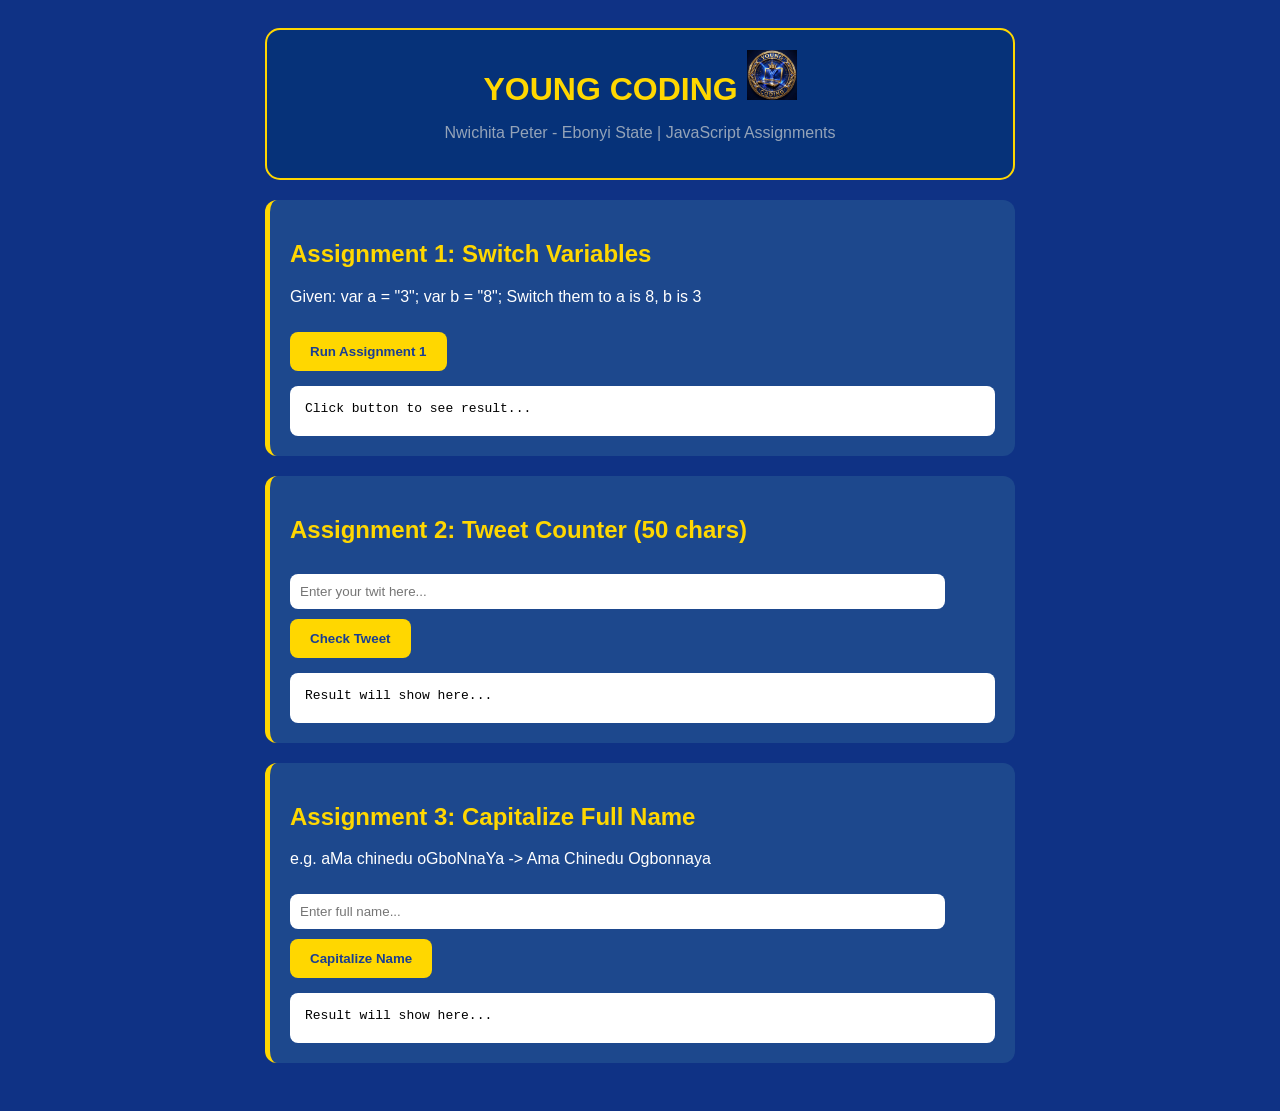
<file: index.html>
<!DOCTYPE html>
<html lang="en">
<head>
<meta charset="UTF-8">
<meta name="viewport" content="width=device-width, initial-scale=1.0">
<link rel="shortcut icon" href="./my logo.jpeg" type="image/x-icon">
<title>YOUNG CODING - All Assignments</title>
<script src="main.js"></script>
<style>
  body{background:#0f3285;color:white;font-family:Arial;padding:20px}
  .container{max-width:750px;margin:auto}
  .header{text-align:center;background:#063279;padding:20px;border-radius:15px;border:2px solid gold;margin-bottom:20px}
  .header h1{color:gold;margin:0;font-size:32px}
  .header p{color:#94a3b8}
  .card{background:#1d488d;padding:20px;border-radius:12px;margin-bottom:20px;border-left:5px solid gold}
  .card h2{color:gold}
  button{background:gold;color:#1a3e92;border:none;padding:12px 20px;border-radius:8px;font-weight:bold;cursor:pointer;margin-top:10px}
  button:hover{background:#fbbf24}
  .output{background:white;color:black;padding:15px;border-radius:8px;margin-top:15px;font-family:monospace;min-height:20px}
  input{padding:10px;width:90%;border-radius:8px;border:none;margin-top:10px}
</style>
</head>
<body>
<div class="container">
  <div class="header">
    <h1>YOUNG CODING <img src="./my logo.jpeg" width="50px" border-radius="50%"></h1>
    <p>Nwichita Peter - Ebonyi State | JavaScript Assignments</p>
  </div>

  <!-- ASSIGNMENT 1 -->
  <div class="card">
    <h2>Assignment 1: Switch Variables</h2>
    <p>Given: var a = "3"; var b = "8"; Switch them to a is 8, b is 3</p>
    <button onclick="assignment1()">Run Assignment 1</button>
    <div id="out1" class="output">Click button to see result...</div>
  </div>

  <!-- ASSIGNMENT 2 -->
  <div class="card">
    <h2>Assignment 2: Tweet Counter (50 chars)</h2>
    <input id="tweetInput" type="text" placeholder="Enter your twit here...">
    <button onclick="assignment2()">Check Tweet</button>
    <div id="out2" class="output">Result will show here...</div>
  </div>

  <!-- ASSIGNMENT 3 -->
  <div class="card">
    <h2>Assignment 3: Capitalize Full Name</h2>
    <p>e.g. aMa chinedu oGboNnaYa -> Ama Chinedu Ogbonnaya</p>
    <input id="nameInput" type="text" placeholder="Enter full name...">
    <button onclick="assignment3()">Capitalize Name</button>
    <div id="out3" class="output">Result will show here...</div>
  </div>
</div>

<script>
function assignment1(){
  var a = "3";
  var b = "8";
  var c = a;
  a = b;
  b = c;
  document.getElementById("out1").innerHTML = "a is " + a + "<br>b is " + b;
  console.log("a is " + b);
  console.log("b is " + a);
}

function assignment2(){
  let tweet = document.getElementById("tweetInput").value;
  if(tweet === "") tweet = prompt("Enter your twit:");
  let count = tweet.length;
  let out = document.getElementById("out2");
  
  if(count <= 50){
    let left = 50 - count;
    out.innerHTML = "You have written " + count + " characters.<br>You have " + left + " characters left.";
  } else {
    let trimmed = tweet.slice(0,50);
    out.innerHTML = "You have written 50 characters.<br>Your text has been trimmed: \"" + trimmed + "\"";
  }
}

function assignment3(){
  let fullName = document.getElementById("nameInput").value;
  if(fullName === "") fullName = prompt("Enter your full name:");
  
  let words = fullName.toLowerCase().split(" ");
  let capitalized = words.map(w => w.charAt(0).toUpperCase() + w.slice(1)).join(" ");
  
  document.getElementById("out3").innerHTML = "Original: " + fullName + "<br><b>Capitalized: " + capitalized + "</b>";
}
</script>
</body>
</html>
</file>
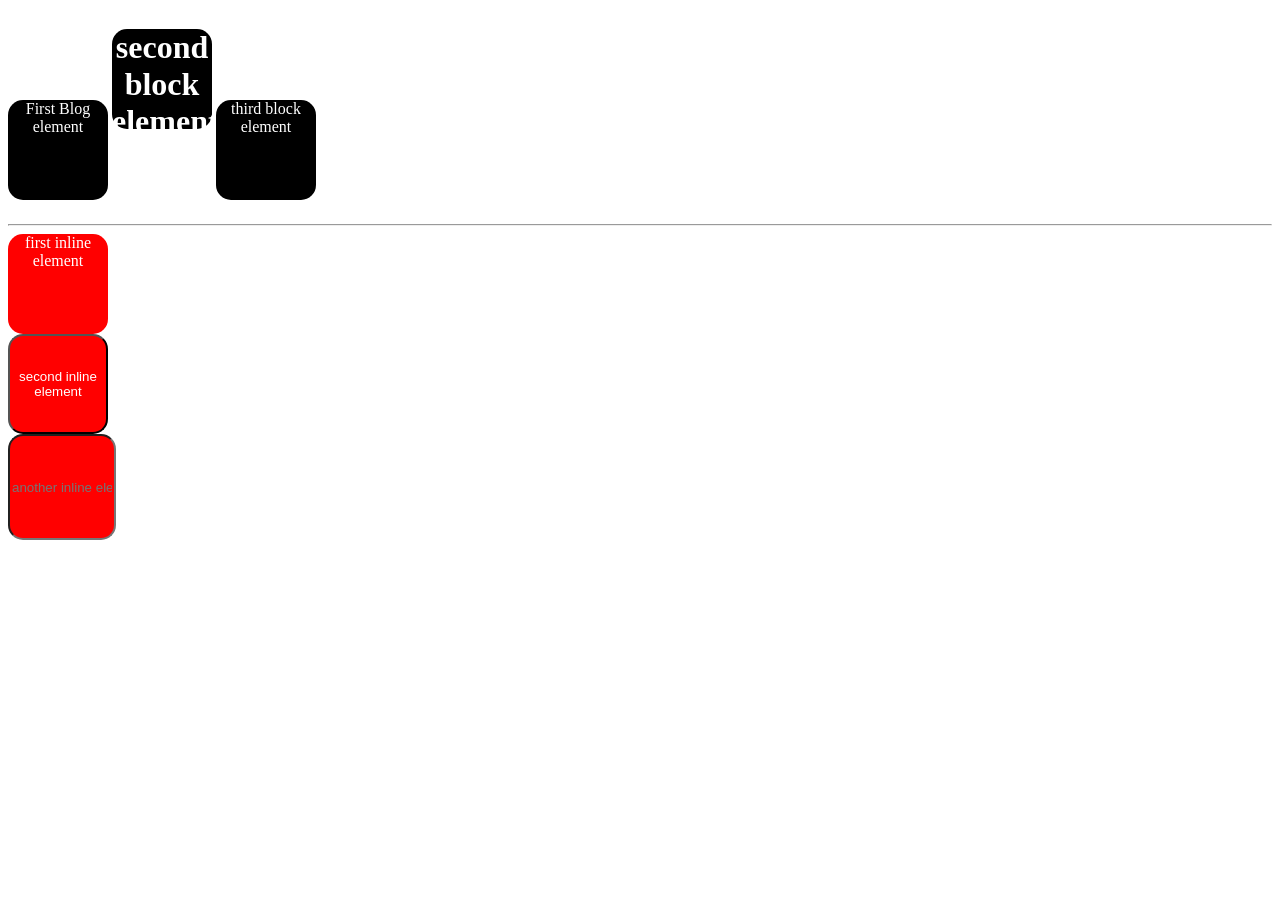
<file: display.html>
<!DOCTYPE html>
<html lang="en">
<head>
    <meta charset="UTF-8">
    <meta name="viewport" content="width=device-width, initial-scale=1.0">
    <title>Basic CSS Display</title>
</head>
<style>
    .block {
        background: #000;
        color: white;
        width: 100px;
        height: 100px;
        border-radius: 15px;
        text-align: center;
        display: inline-block;
    }
    .inline {
        background: red;
        color: white;
        width: 100px;
        height: 100px;
        border-radius: 15px;
        text-align: center;
        display: block;
    }
</style>
<body>
    <div class="block">First Blog element</div>
    <h1 class="block">second block element</h1>
    <p class="block">third block element</p>
    <hr>
    <span class="inline">first inline element</span>
    <button class="inline">second inline element</button>
    <input class="inline" type="text" placeholder="another inline element">
</body>
</html>
</file>
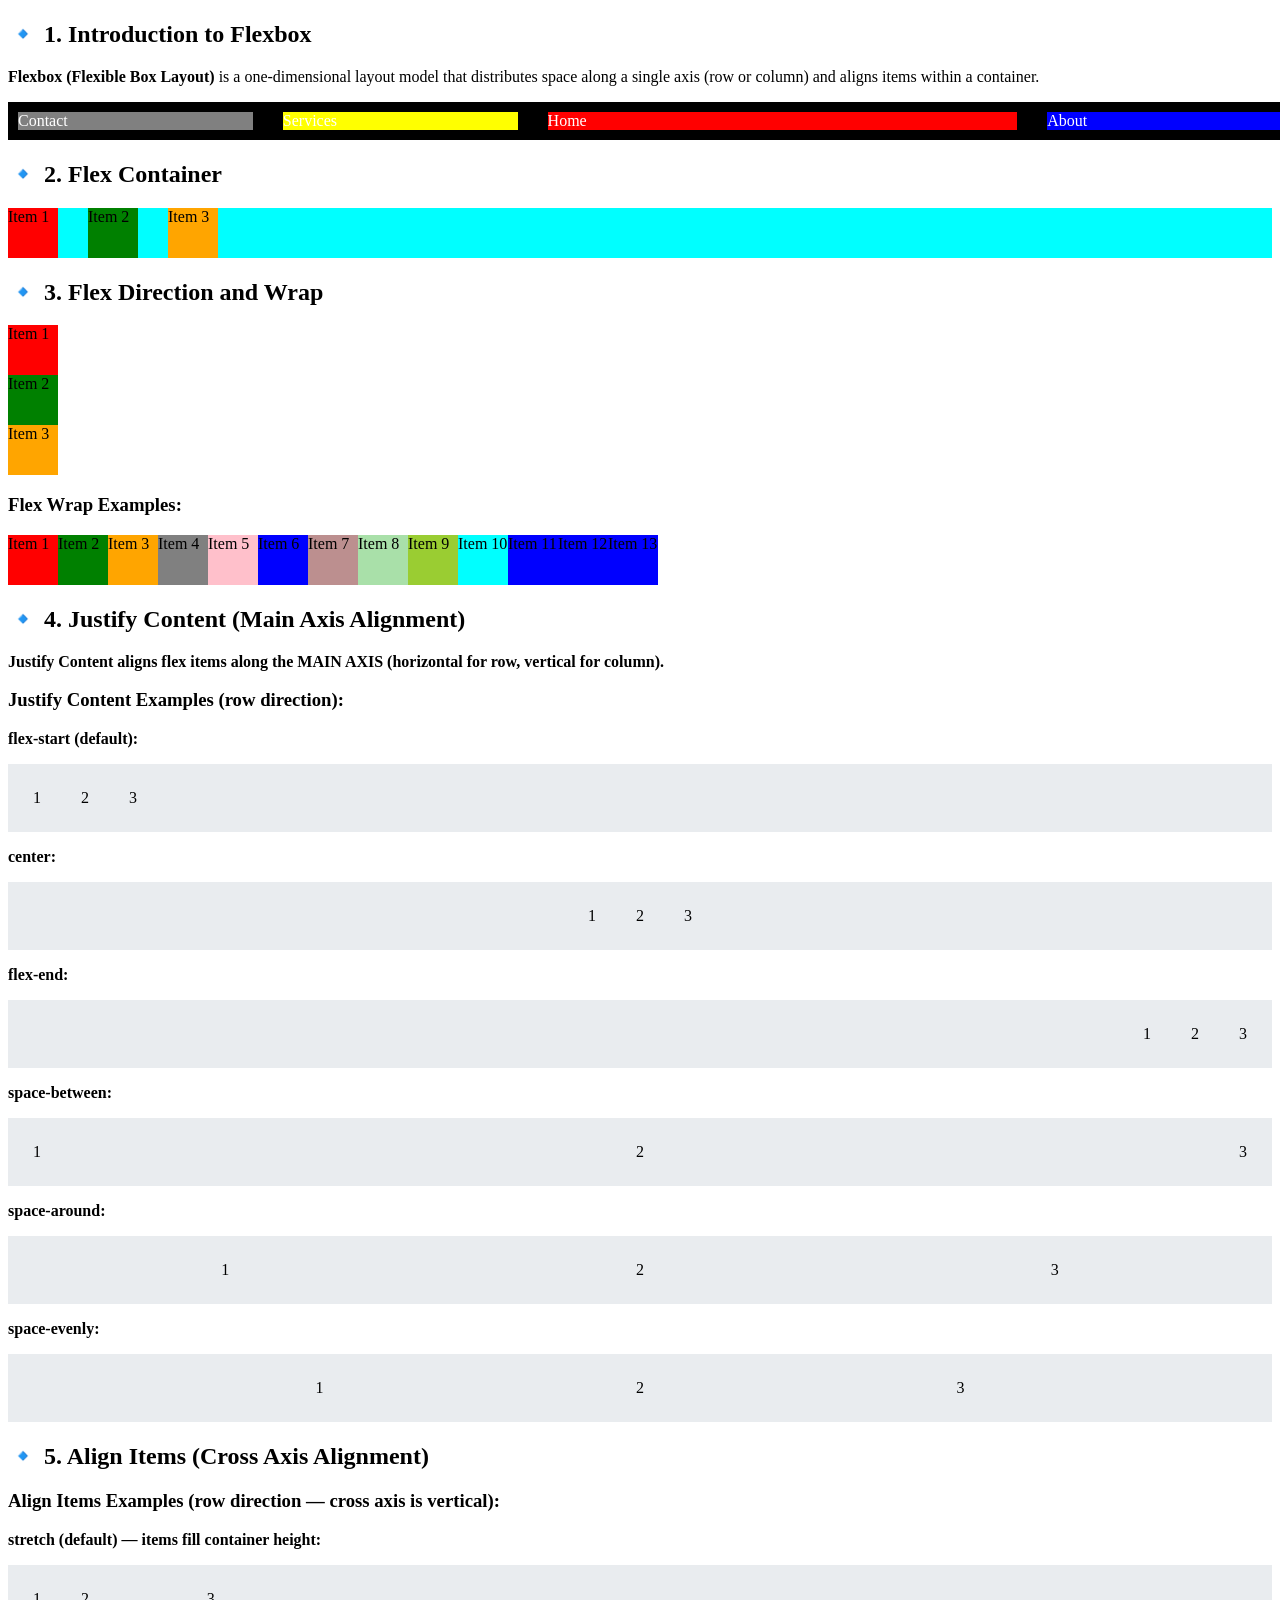
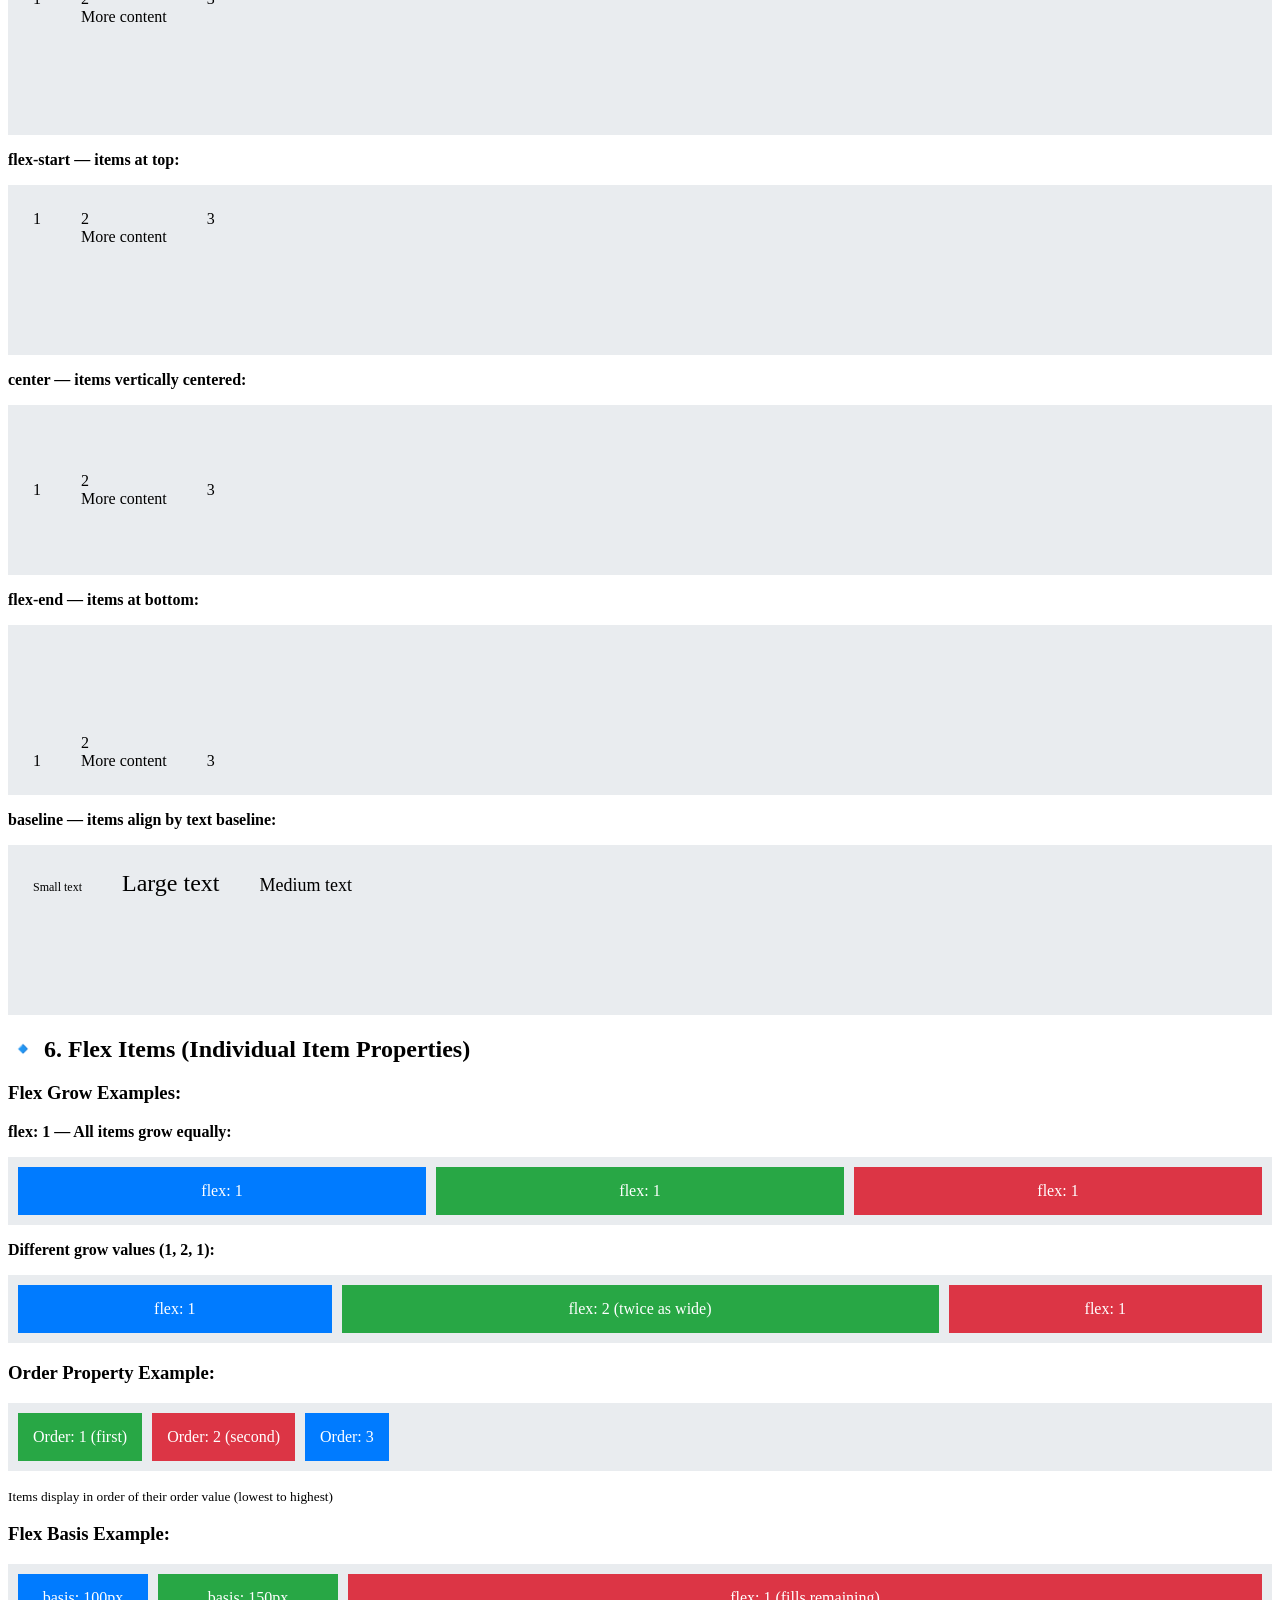
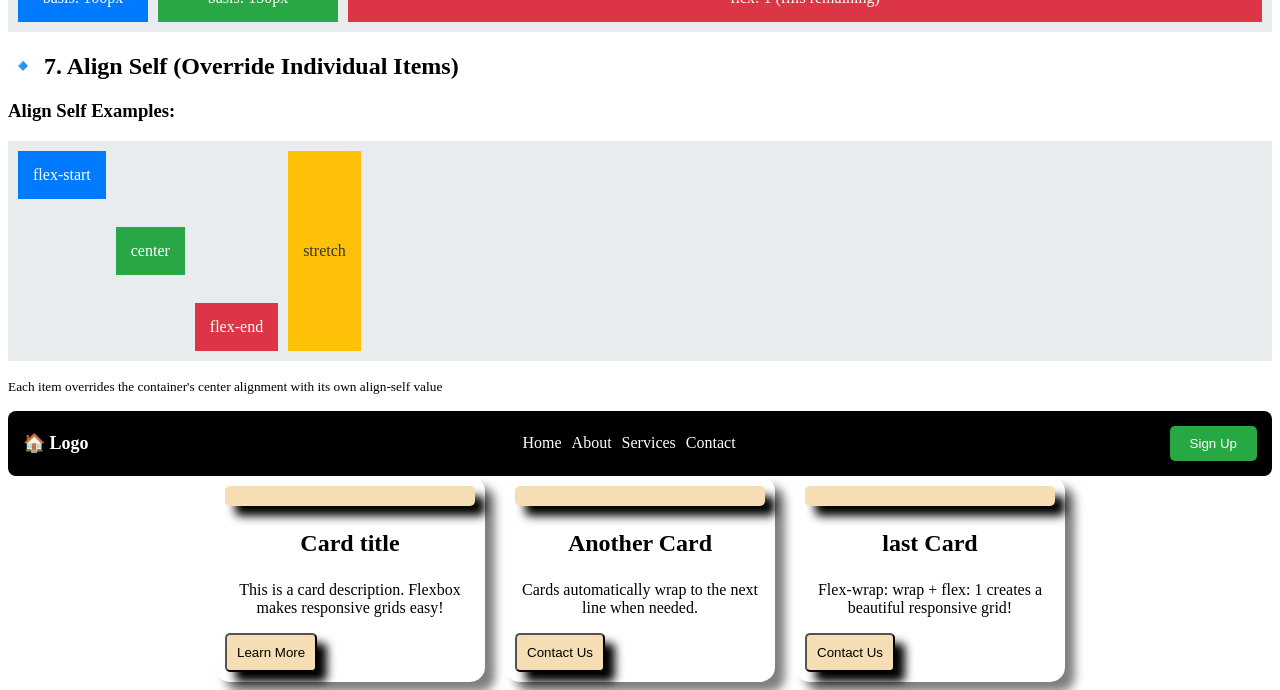
<file: flex-box.html>
<!DOCTYPE html>
<html lang="en">
<head>
    <meta charset="UTF-8">
    <meta name="viewport" content="width=device-width, initial-scale=1.0">
    <title>CSS Flex Box</title>
    <link rel="stylesheet" href="flex-box.css">
</head>
<body>
    <h2>🔹 1. Introduction to Flexbox</h2>
  <p><strong>Flexbox (Flexible Box Layout)</strong> is a one-dimensional 
        layout model that distributes space along a single axis (row or column) and aligns items within a container.
    </p> 
    
   <div class="container">
        <div class="flex-1">Home</div>
        <div class="flex-2">About</div>
        <div class="flex-3">Contact</div>
        <div class="flex-4">Services</div>
   </div>

   <h2>🔹 2. Flex Container</h2>
   <div class="flex-container">
    <div class="first">Item 1</div>
    <div class="second">Item 2</div>
    <div class="third">Item 3</div>
   </div>
   <h2>🔹 3. Flex Direction and Wrap</h2>

    <div class="flex-direction">
    <div class="first">Item 1</div>
    <div class="second">Item 2</div>
    <div class="third">Item 3</div>
   </div>
 <h3>Flex Wrap Examples:</h3>

  <div class="flex-wrap">
    <div class="first">Item 1</div>
    <div class="second">Item 2</div>
    <div class="third">Item 3</div>
    <div class="fourth">Item 4</div>
    <div class="fifth">Item 5</div>
    <div class="sixth">Item 6</div>
    <div class="seventh">Item 7</div>
    <div class="eight">Item 8</div>
    <div class="nineth">Item 9</div>
    <div class="tenth">Item 10</div>
    <div class="sixth">Item 11</div>
    <div class="sixth">Item 12</div>
    <div class="sixth">Item 13</div>
   </div>

    <h2>🔹 4. Justify Content (Main Axis Alignment)</h2>
    <p><strong>Justify Content aligns flex items along the MAIN AXIS (horizontal for row, vertical for column).</strong></p>
  
    <div class="live-demo">
        <h3>Justify Content Examples (row direction):</h3>
        
        <p><strong>flex-start (default):</strong></p>
        <div style="display: flex; justify-content:
             flex-start; background: #e9ecef; padding: 10px; gap: 10px;">
            <div class="flex-item" style="padding: 15px;">1</div>
            <div class="flex-item" style="padding: 15px;">2</div>
            <div class="flex-item" style="padding: 15px;">3</div>
        </div>
        
        <p><strong>center:</strong></p>
        <div style="display: flex; justify-content: center; background: #e9ecef; padding: 10px; gap: 10px;">
            <div class="flex-item" style="padding: 15px;">1</div>
            <div class="flex-item" style="padding: 15px;">2</div>
            <div class="flex-item" style="padding: 15px;">3</div>
        </div>
        
        <p><strong>flex-end:</strong></p>
        <div style="display: flex; justify-content: flex-end; background: #e9ecef; padding: 10px; gap: 10px;">
            <div class="flex-item" style="padding: 15px;">1</div>
            <div class="flex-item" style="padding: 15px;">2</div>
            <div class="flex-item" style="padding: 15px;">3</div>
        </div>
        
        <p><strong>space-between:</strong></p>
        <div style="display: flex; justify-content: space-between; background: #e9ecef; padding: 10px;">
            <div class="flex-item" style="padding: 15px;">1</div>
            <div class="flex-item" style="padding: 15px;">2</div>
            <div class="flex-item" style="padding: 15px;">3</div>
        </div>
        
        <p><strong>space-around:</strong></p>
        <div style="display: flex; justify-content: space-around; background: #e9ecef; padding: 10px;">
            <div class="flex-item" style="padding: 15px;">1</div>
            <div class="flex-item" style="padding: 15px;">2</div>
            <div class="flex-item" style="padding: 15px;">3</div>
        </div>
        
        <p><strong>space-evenly:</strong></p>
        <div style="display: flex; justify-content: space-evenly; background: #e9ecef; padding: 10px;">
            <div class="flex-item" style="padding: 15px;">1</div>
            <div class="flex-item" style="padding: 15px;">2</div>
            <div class="flex-item" style="padding: 15px;">3</div>
        </div>
    </div>
<h2>🔹 5. Align Items (Cross Axis Alignment)</h2>

 <div class="live-demo">
    <h3>Align Items Examples (row direction — cross axis is vertical):</h3>

    <p><strong>stretch (default) — items fill container height:</strong></p>
    <div style="display: flex; align-items: stretch; background: #e9ecef; padding: 10px; gap: 10px; height: 150px;">
        <div class="flex-item" style="padding: 15px;">1</div>
        <div class="flex-item" style="padding: 15px;">2<br>More content</div>
        <div class="flex-item" style="padding: 15px;">3</div>
    </div>

    <p><strong>flex-start — items at top:</strong></p>
    <div style="display: flex; align-items: flex-start; background: #e9ecef; padding: 10px; gap: 10px; height: 150px;">
        <div class="flex-item" style="padding: 15px;">1</div>
        <div class="flex-item" style="padding: 15px;">2<br>More content</div>
        <div class="flex-item" style="padding: 15px;">3</div>
    </div>

    <p><strong>center — items vertically centered:</strong></p>
    <div style="display: flex; align-items: center; background: #e9ecef; padding: 10px; gap: 10px; height: 150px;">
        <div class="flex-item" style="padding: 15px;">1</div>
        <div class="flex-item" style="padding: 15px;">2<br>More content</div>
        <div class="flex-item" style="padding: 15px;">3</div>
    </div>

    <p><strong>flex-end — items at bottom:</strong></p>
    <div style="display: flex; align-items: flex-end; background: #e9ecef; padding: 10px; gap: 10px; height: 150px;">
        <div class="flex-item" style="padding: 15px;">1</div>
        <div class="flex-item" style="padding: 15px;">2<br>More content</div>
        <div class="flex-item" style="padding: 15px;">3</div>
    </div>

    <p><strong>baseline — items align by text baseline:</strong></p>
    <div style="display: flex; align-items: baseline; background: #e9ecef; padding: 10px; gap: 10px; min-height: 150px;">
        <div class="flex-item" style="padding: 15px; font-size: 12px;">Small text</div>
        <div class="flex-item" style="padding: 15px; font-size: 24px;">Large text</div>
        <div class="flex-item" style="padding: 15px; font-size: 18px;">Medium text</div>
    </div>
    </div>

<h2>🔹 6. Flex Items (Individual Item Properties)</h2>
 
<div class="live-demo">
    <h3>Flex Grow Examples:</h3>
    
    <p><strong>flex: 1 — All items grow equally:</strong></p>
    <div style="display: flex; gap: 10px; background: #e9ecef; padding: 10px;">
        <div style="flex: 1; background: #007bff; color: white; padding: 15px; text-align: center;">flex: 1</div>
        <div style="flex: 1; background: #28a745; color: white; padding: 15px; text-align: center;">flex: 1</div>
        <div style="flex: 1; background: #dc3545; color: white; padding: 15px; text-align: center;">flex: 1</div>
    </div>
    
    <p><strong>Different grow values (1, 2, 1):</strong></p>
    <div style="display: flex; gap: 10px; background: #e9ecef; padding: 10px;">
        <div style="flex: 1; background: #007bff; color: white; padding: 15px; text-align: center;">flex: 1</div>
        <div style="flex: 2; background: #28a745; color: white; padding: 15px; text-align: center;">flex: 2 (twice as wide)</div>
        <div style="flex: 1; background: #dc3545; color: white; padding: 15px; text-align: center;">flex: 1</div>
    </div>
    
    <h3>Order Property Example:</h3>
    <div style="display: flex; gap: 10px; background: #e9ecef; padding: 10px;">
        <div style="order: 3; background: #007bff; color: white; padding: 15px;">Order: 3</div>
        <div style="order: 1; background: #28a745; color: white; padding: 15px;">Order: 1 (first)</div>
        <div style="order: 2; background: #dc3545; color: white; padding: 15px;">Order: 2 (second)</div>
    </div>
    <p><small>Items display in order of their order value (lowest to highest)</small></p>
    
    <h3>Flex Basis Example:</h3>
    <div style="display: flex; gap: 10px; background: #e9ecef; padding: 10px;">
        <div style="flex-basis: 100px; background: #007bff; color: white; padding: 15px; text-align: center;">basis: 100px</div>
        <div style="flex-basis: 150px; background: #28a745; color: white; padding: 15px; text-align: center;">basis: 150px</div>
        <div style="flex: 1; background: #dc3545; color: white; padding: 15px; text-align: center;">flex: 1 (fills remaining)</div>
    </div>
</div>

    <h2>🔹 7. Align Self (Override Individual Items)</h2>
 <div class="live-demo">
    <h3>Align Self Examples:</h3>
    <div style="display: flex; align-items: center; background: #e9ecef; padding: 10px; gap: 10px; height: 200px;">
        <div style="align-self: flex-start; background: #007bff; color: white; padding: 15px;">flex-start</div>
        <div style="align-self: center; background: #28a745; color: white; padding: 15px;">center</div>
        <div style="align-self: flex-end; background: #dc3545; color: white; padding: 15px;">flex-end</div>
        <div style="align-self: stretch; background: #ffc107; color: #333; padding: 15px; display: flex; align-items: center;">stretch</div>
    </div>
    <p><small>Each item overrides the container's center alignment with its own align-self value</small></p>
</div>

 <div class="navbar">
    <div class="logo">🏠 Logo</div>
    <div class="nav-items">
        <a href="#" class="nav-link">Home</a>
        <a href="#" class="nav-link">About</a>
        <a href="#" class="nav-link">Services</a>
        <a href="#" class="nav-link">Contact</a>
    </div>
    <button class="sign-in">Sign Up</button>
</div>

<div class="card-container">
    <div class="card-item">
        <div class="empty-card"></div>
        <h3>Card title</h3>
         <p>This is a card description. Flexbox makes responsive grids easy!</p>
         <button class="learn-more">Learn More</button>
    </div>
    <div class="card-item">
        <div class="empty-card"></div>
        <h3>Another Card</h3>
          <p>Cards automatically wrap to the next line when needed.</p>
         <button class="learn-more">Contact Us</button>
    </div>
    <div class="card-item">
        <div class="empty-card"></div>
        <h3>last Card</h3>
          <p>Flex-wrap: wrap + flex: 1 creates a beautiful responsive grid!</p>
         <button class="learn-more">Contact Us</button>
    </div>

</div>
</body>
</html>
</file>
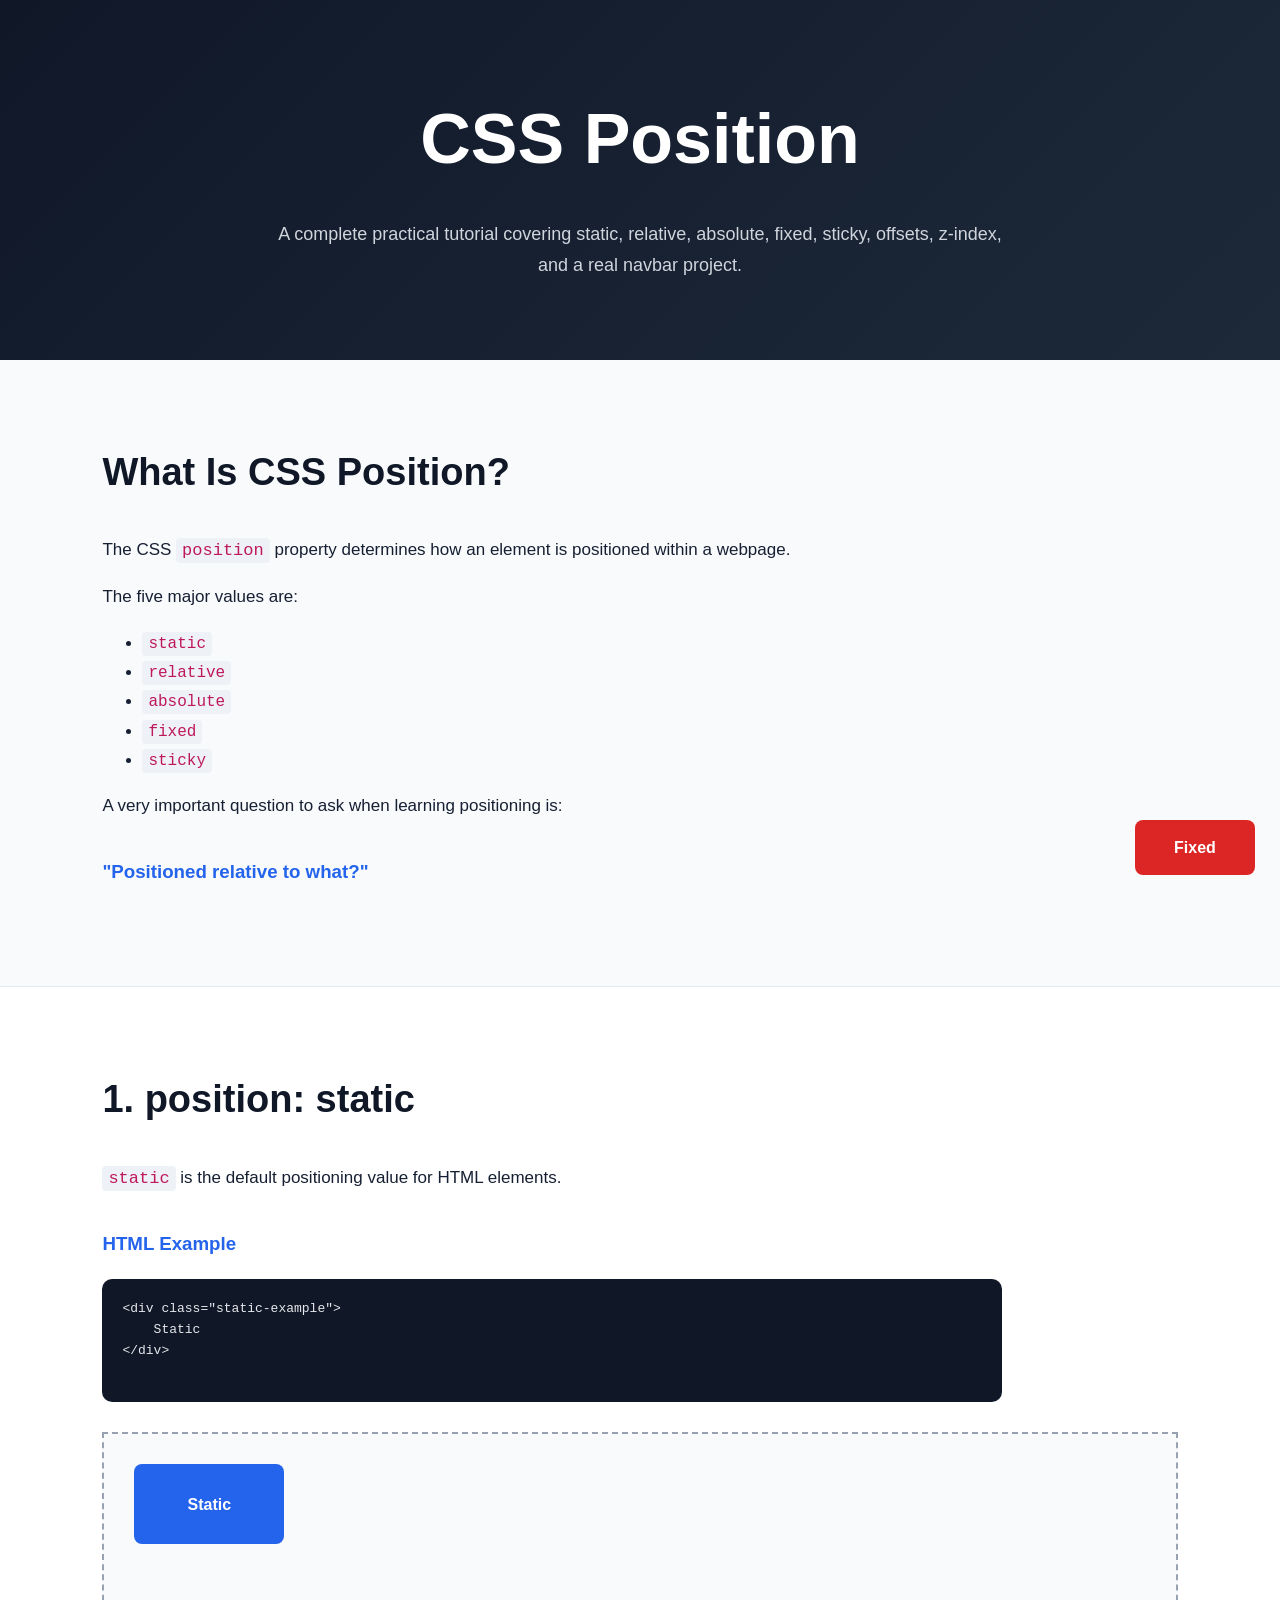
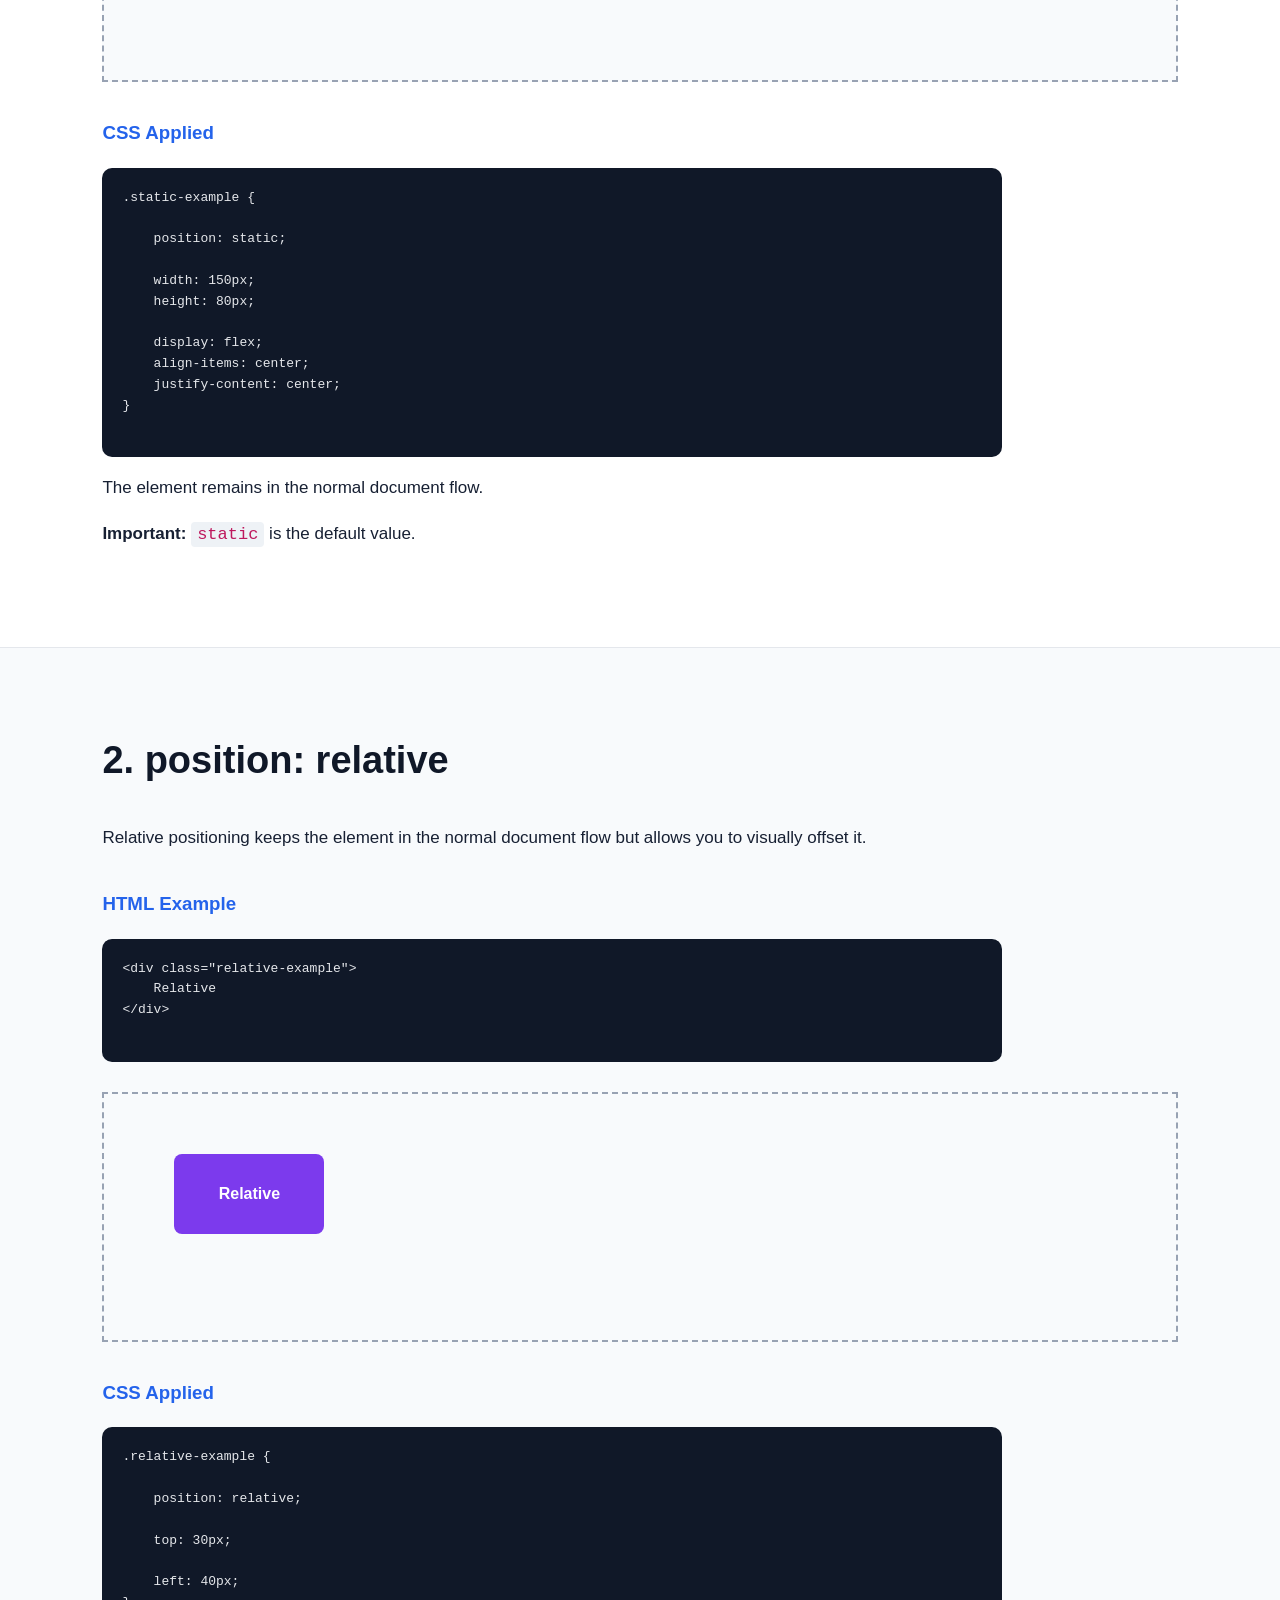
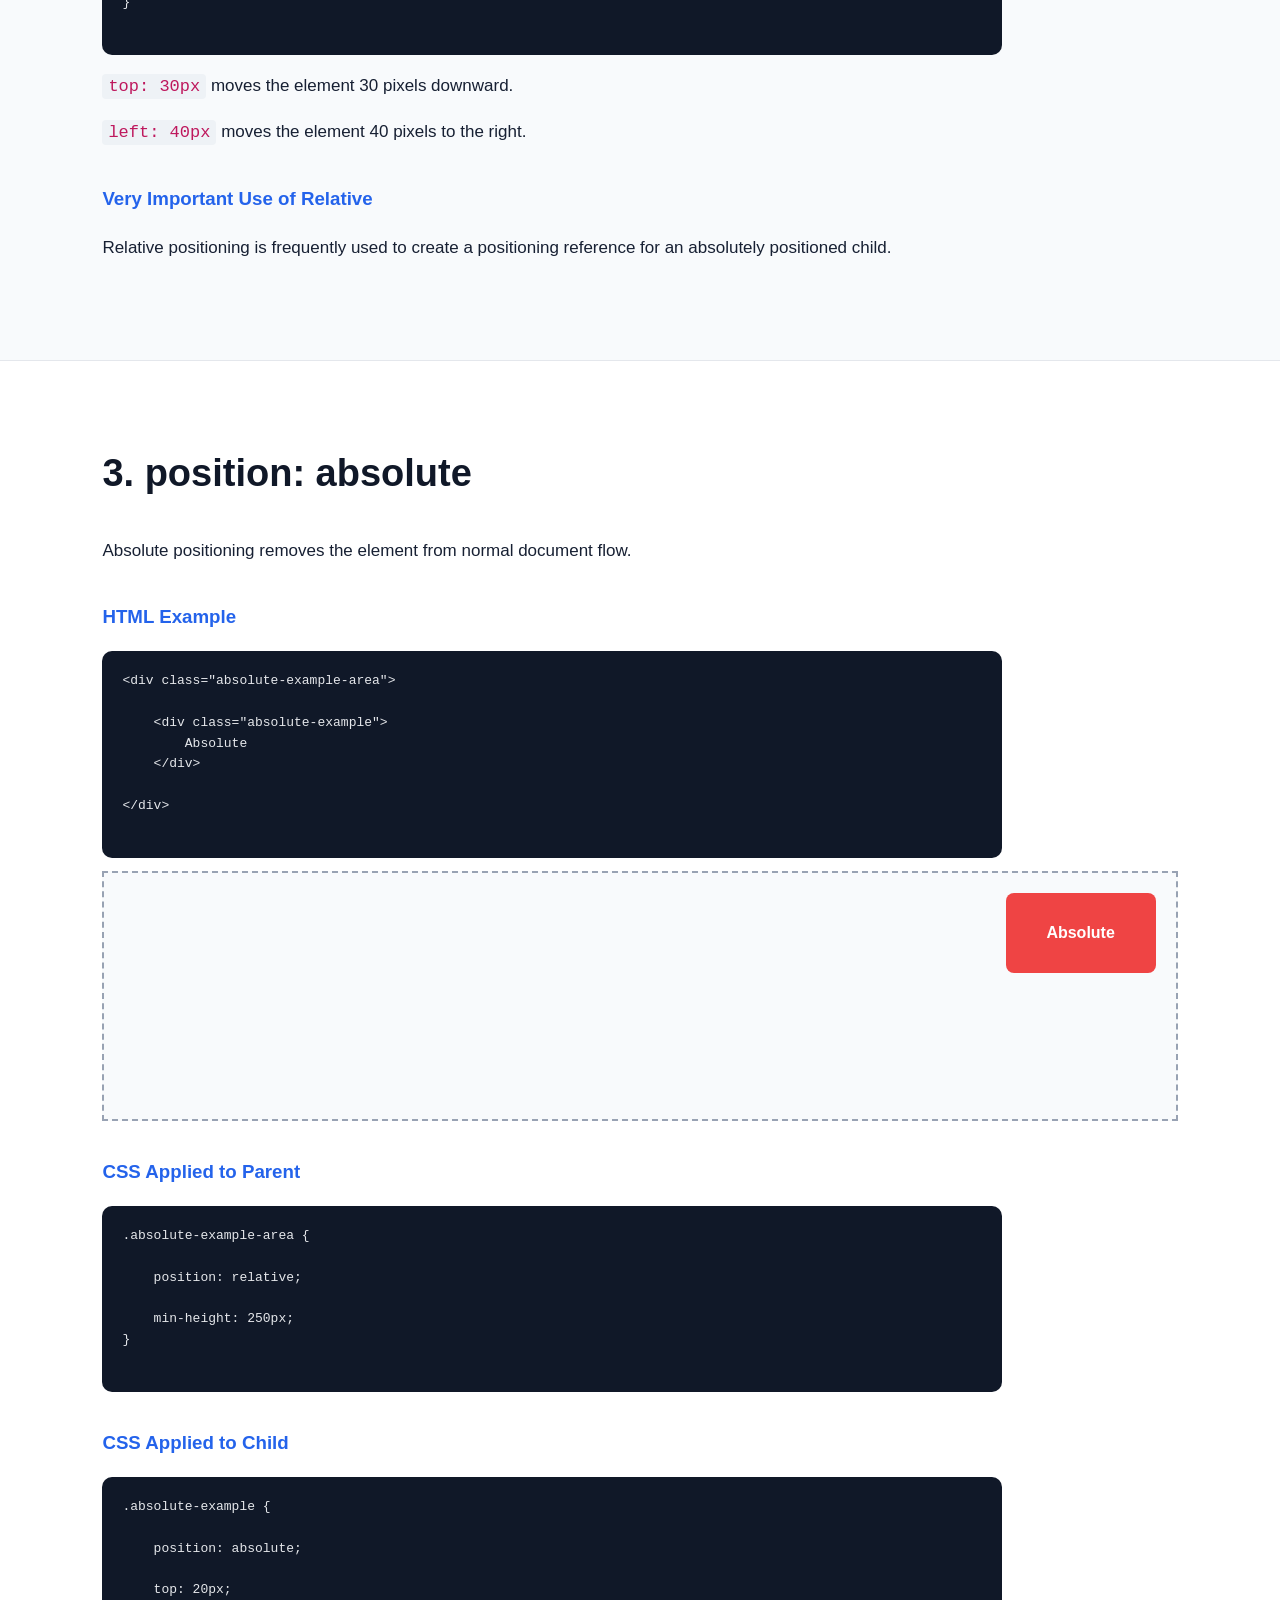
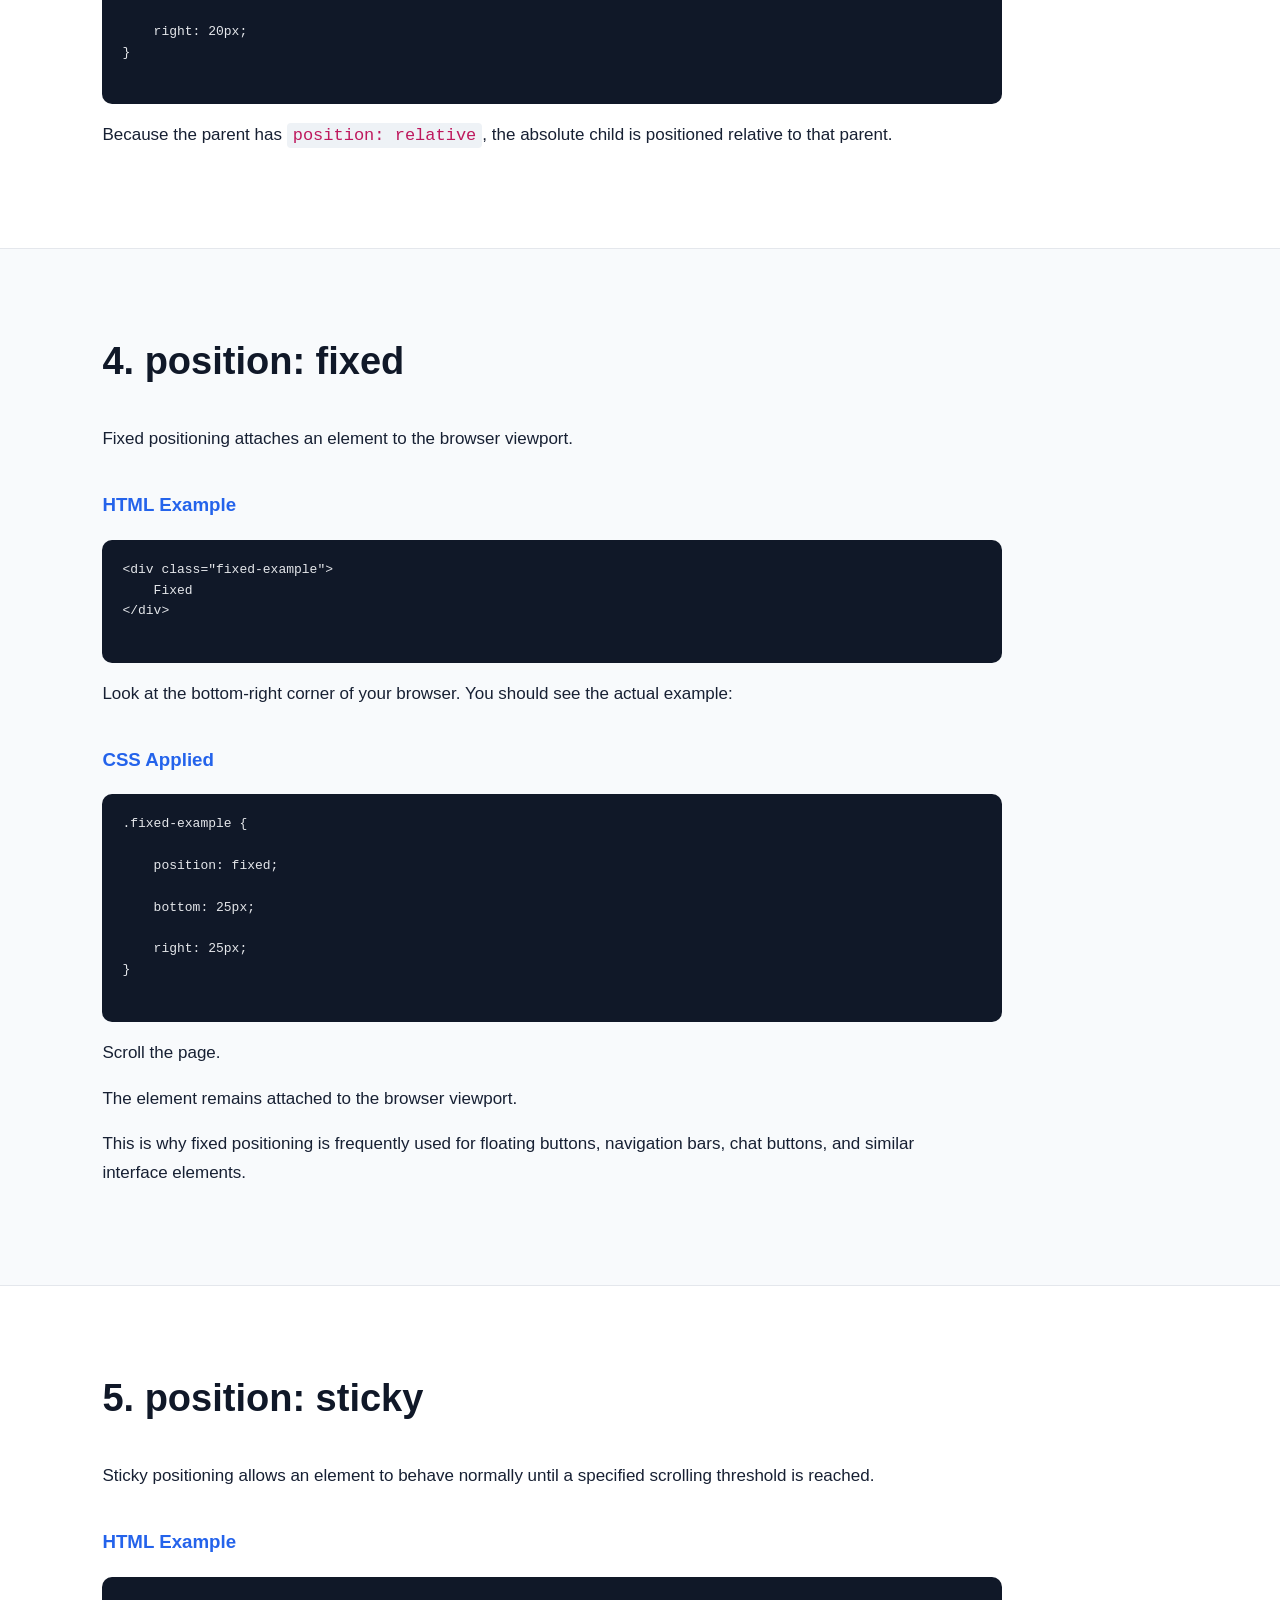
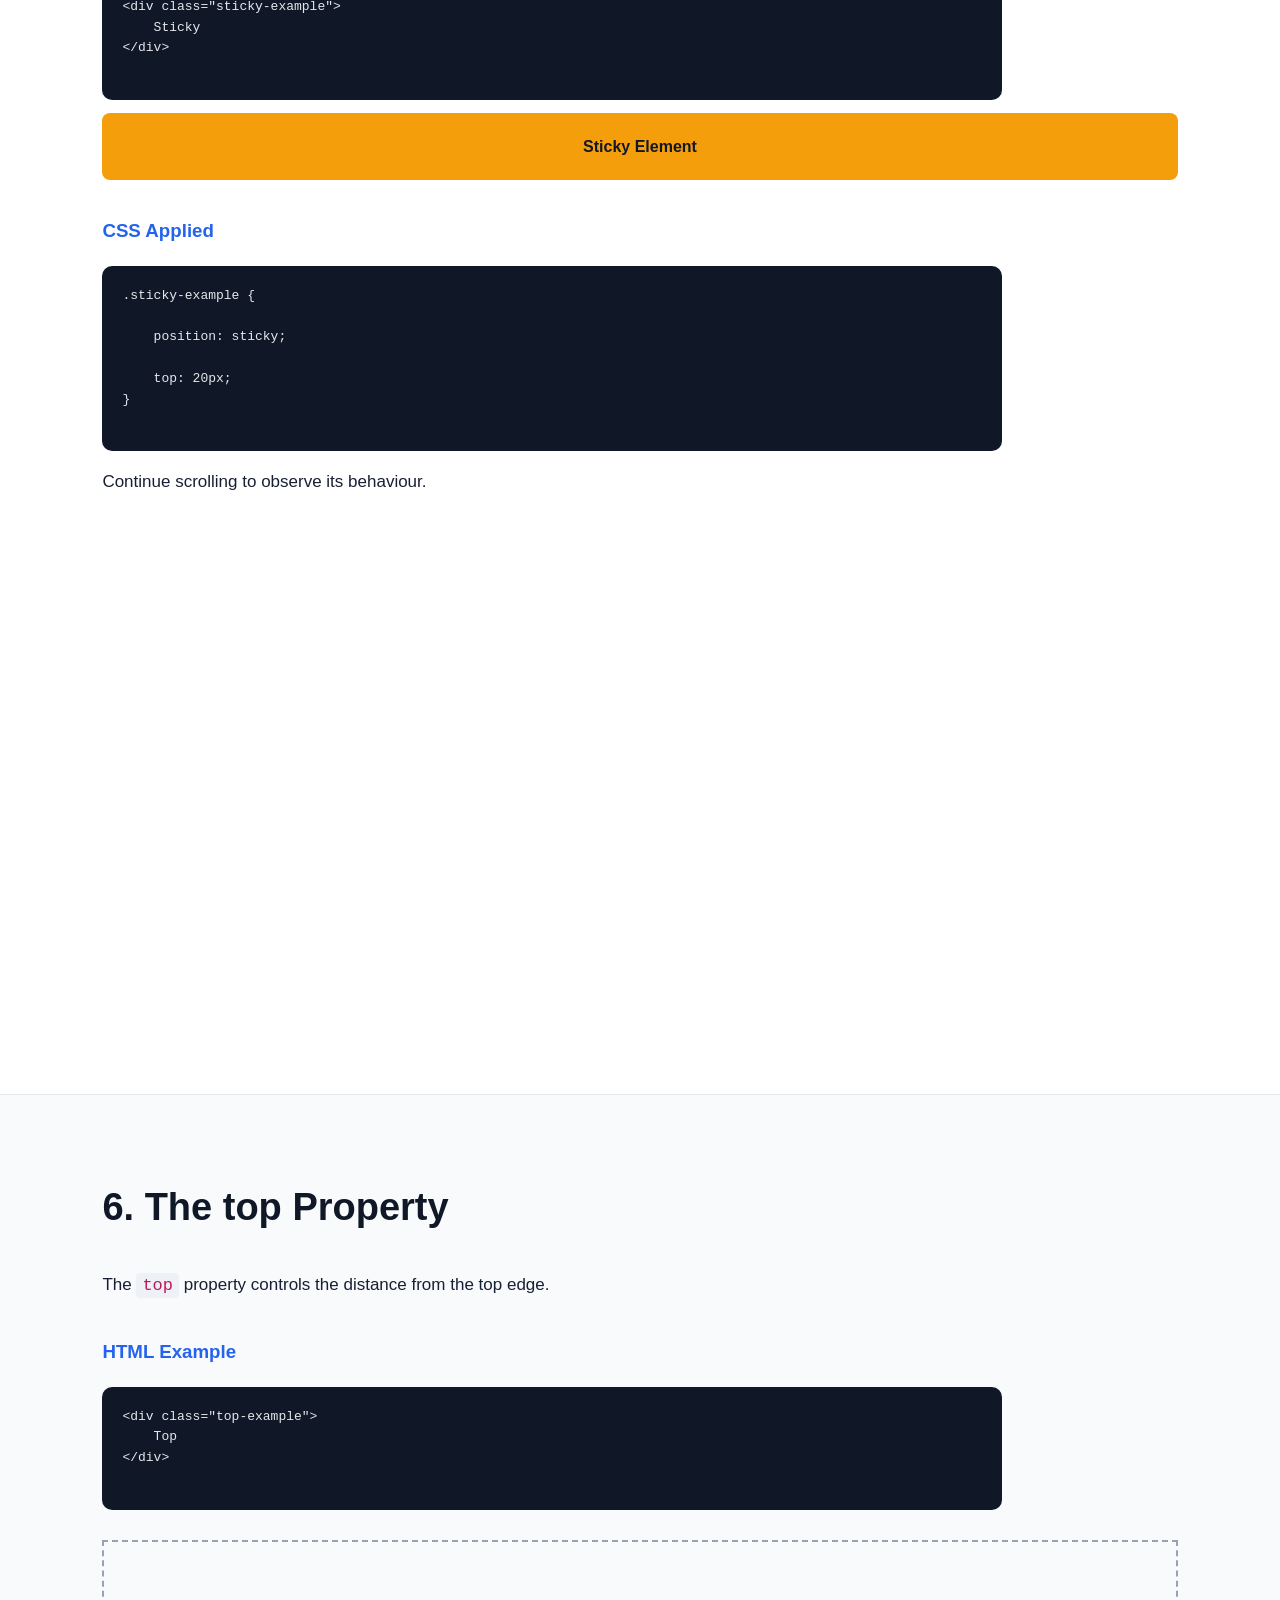
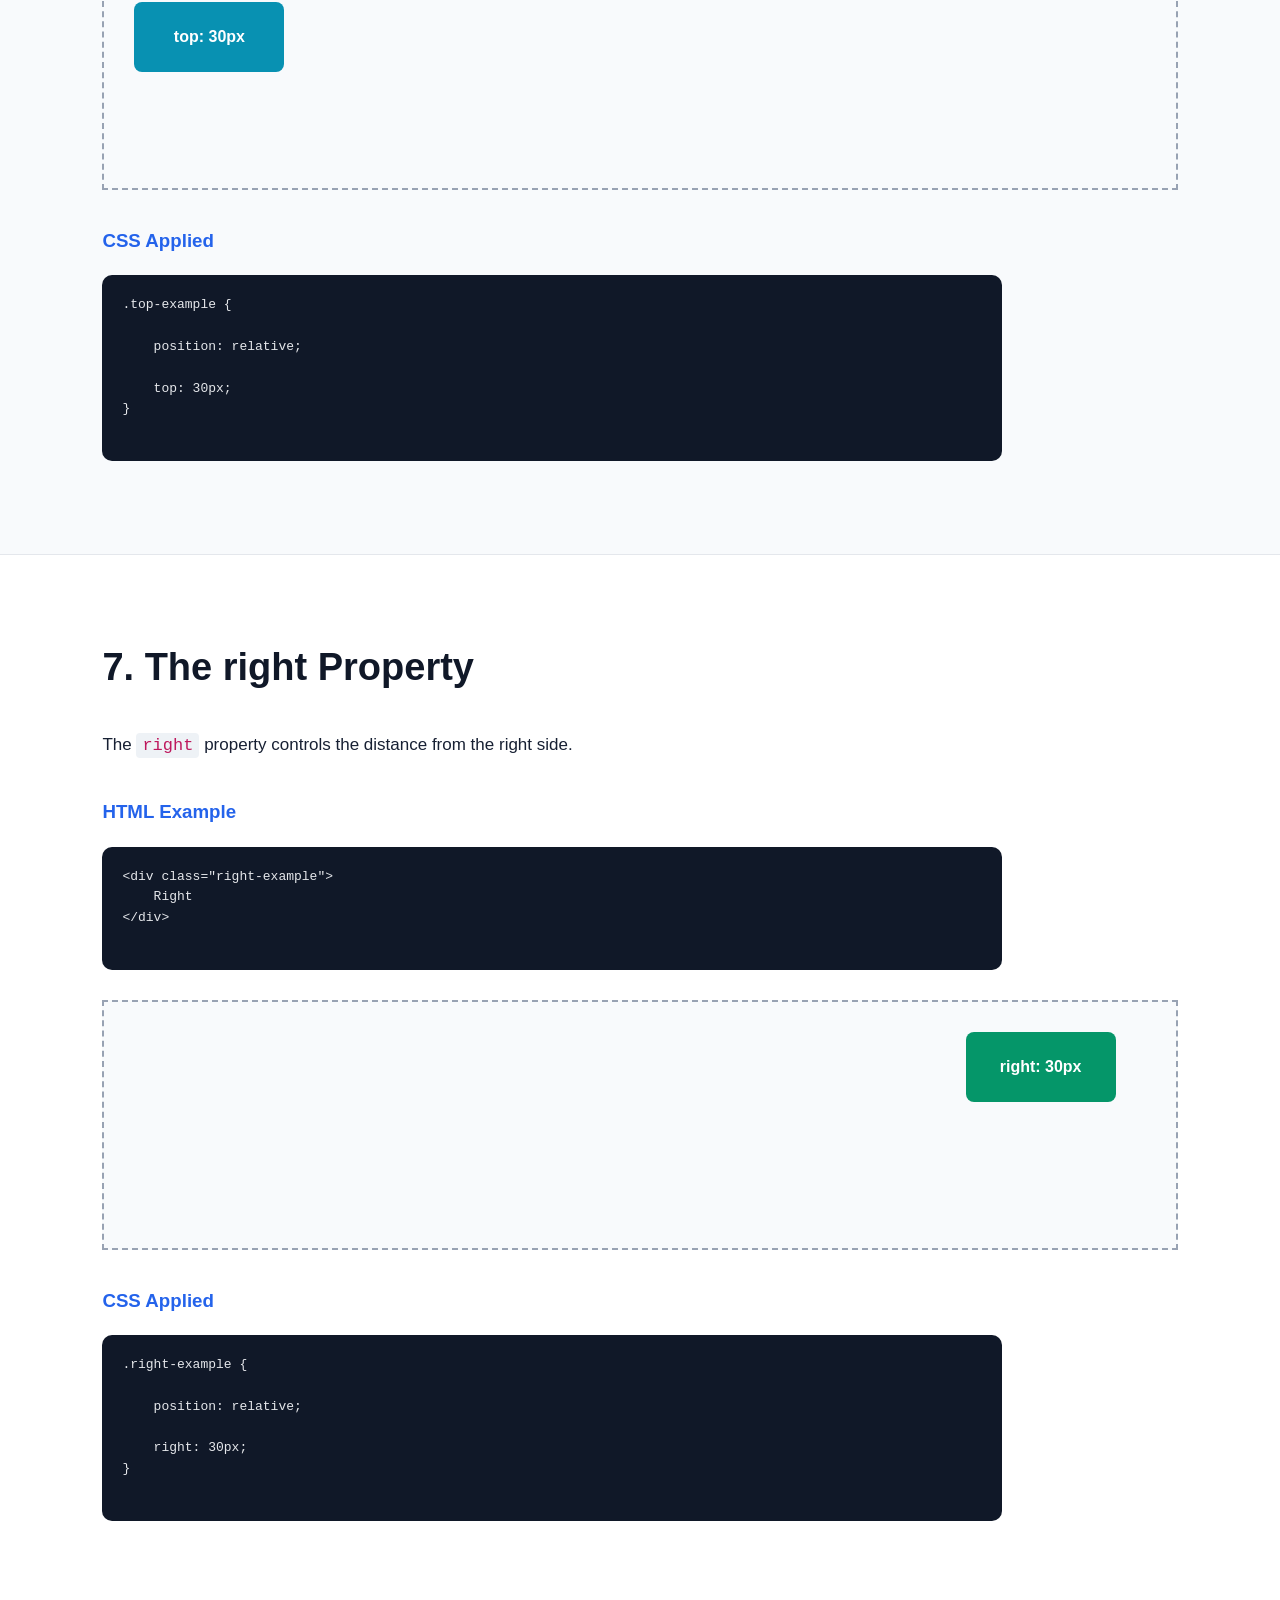
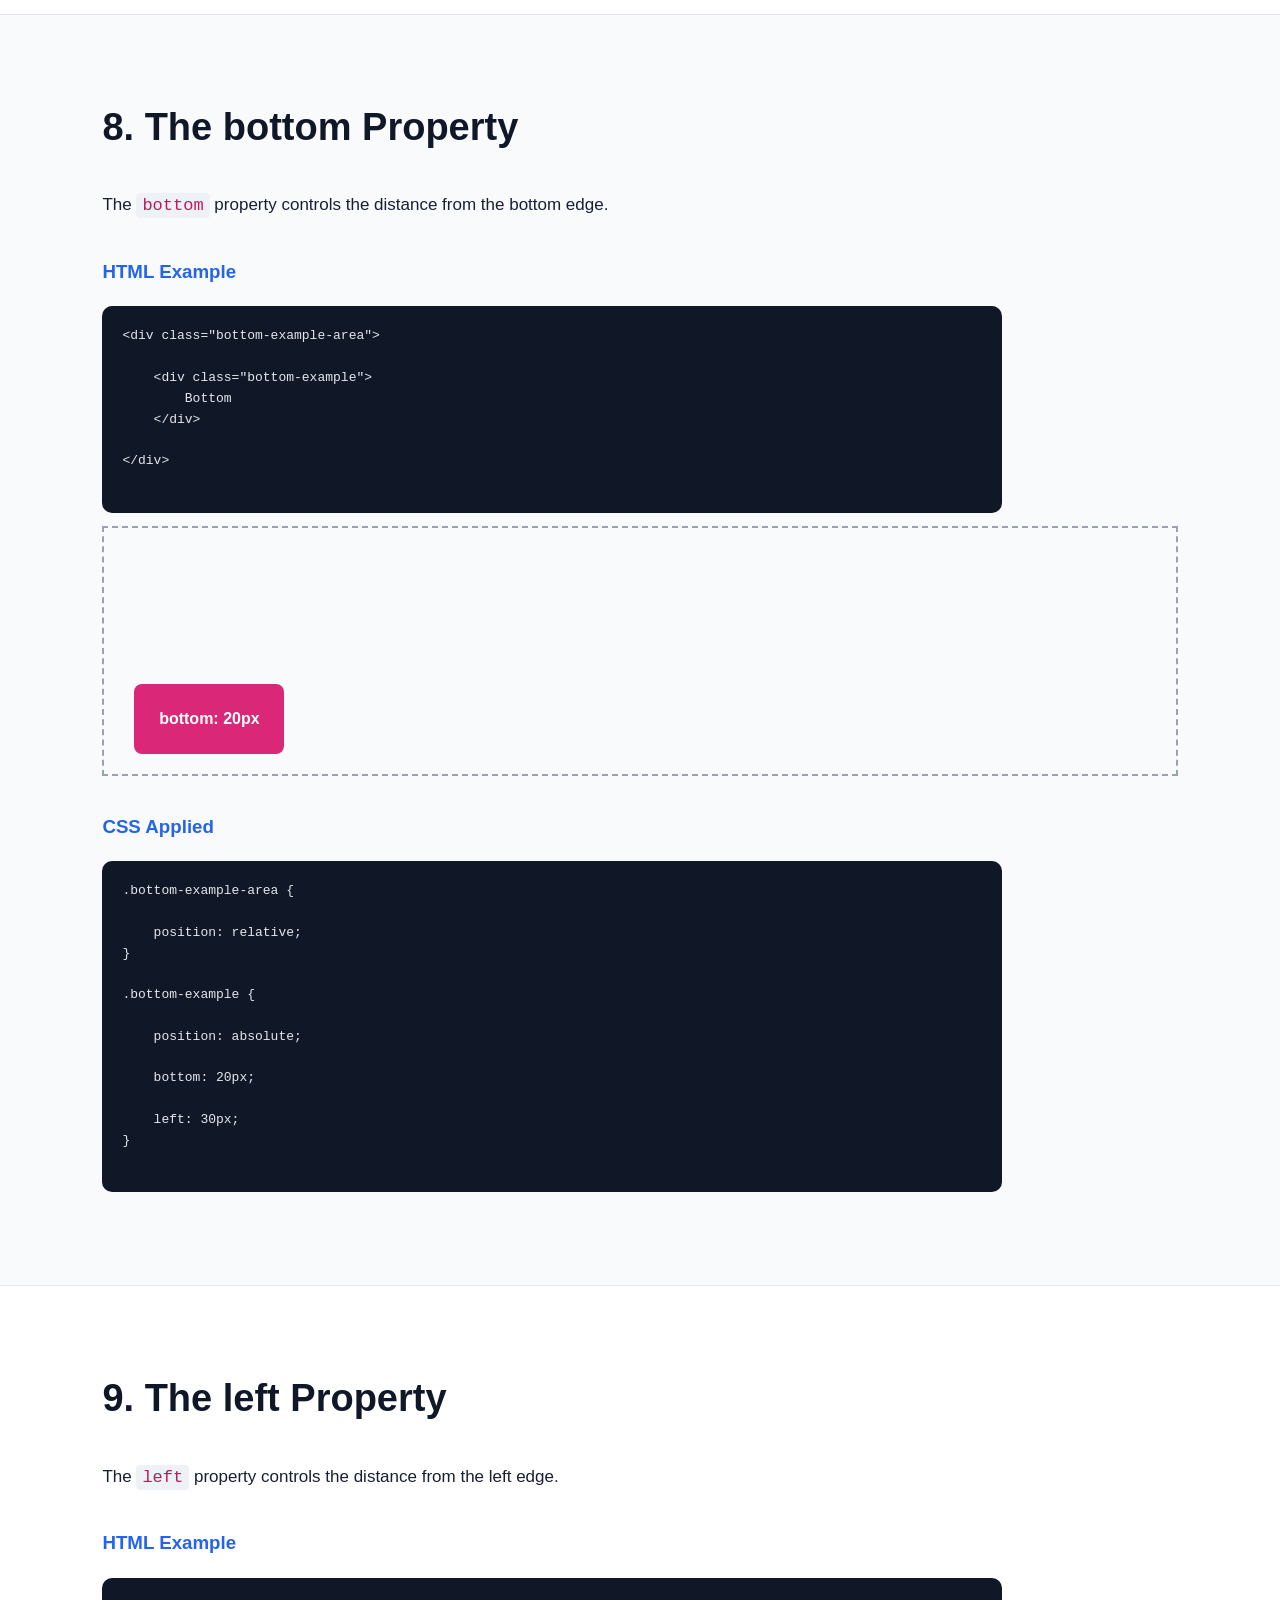
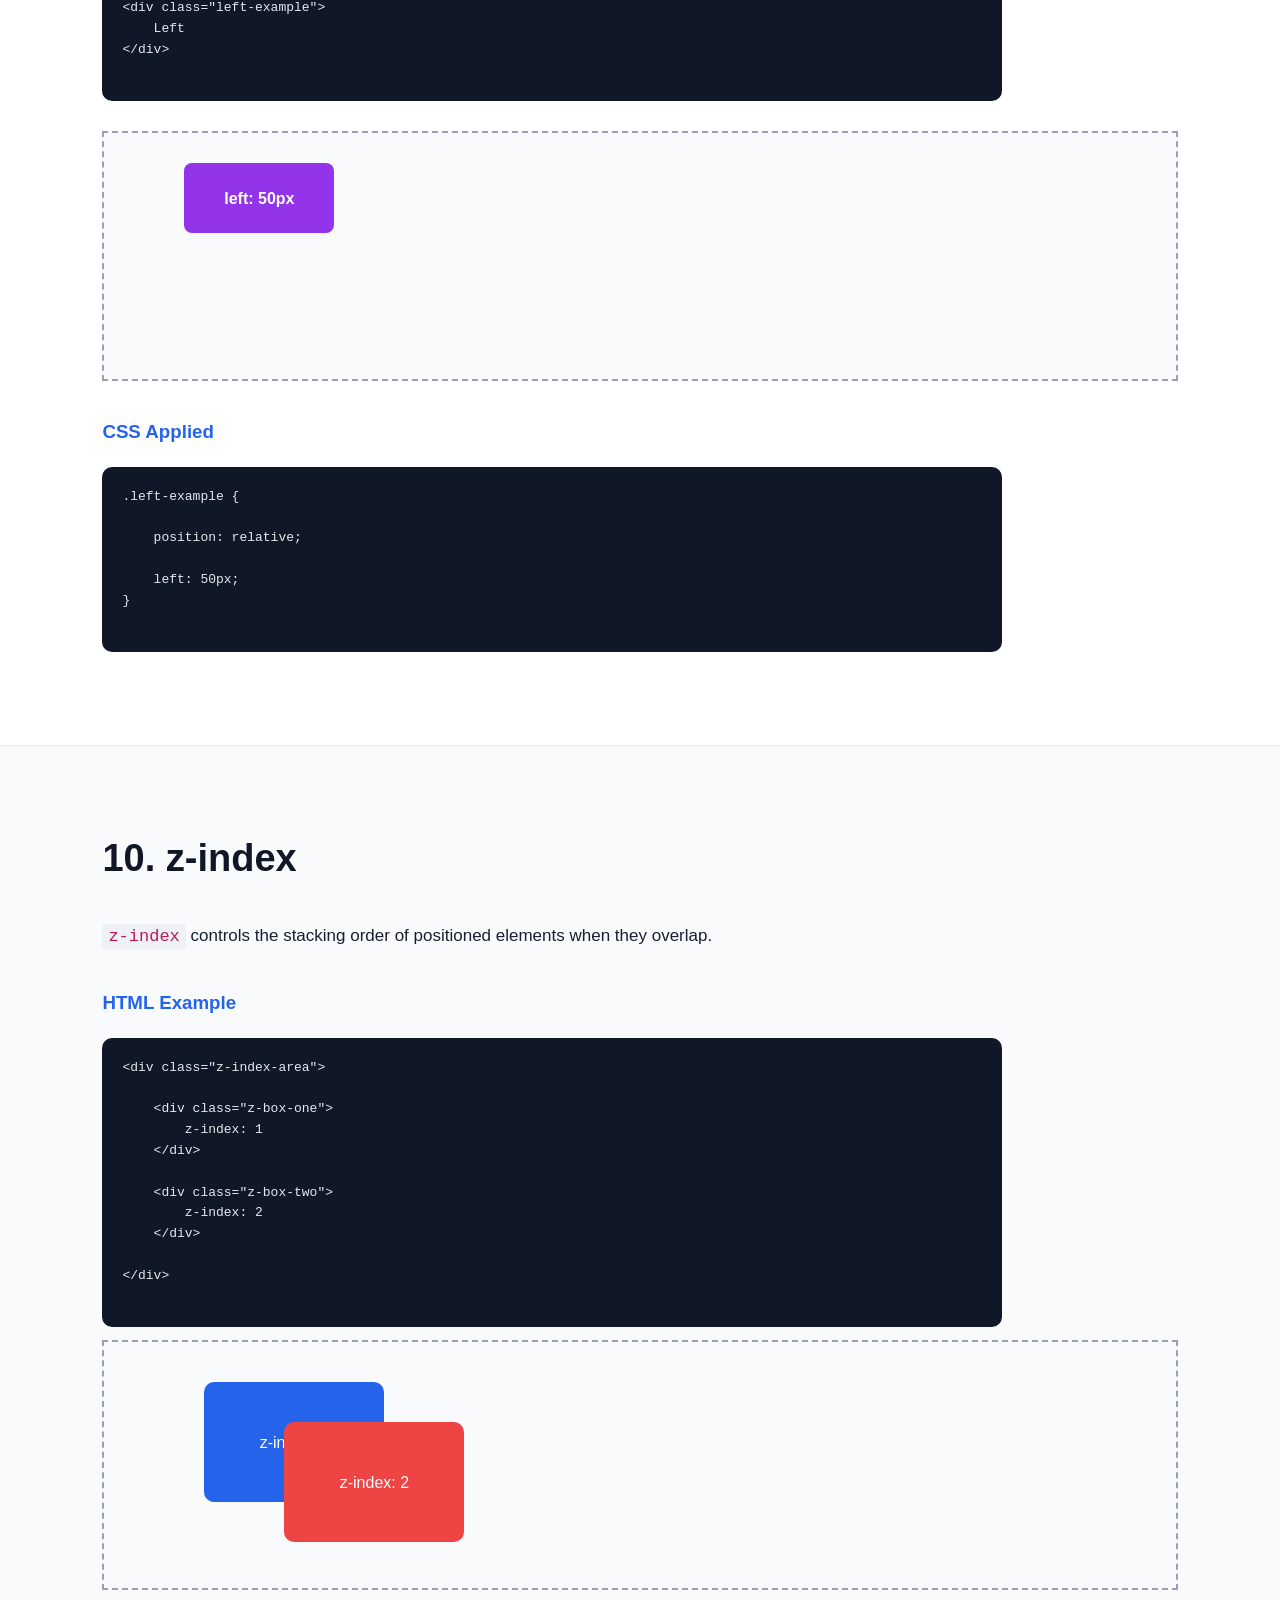
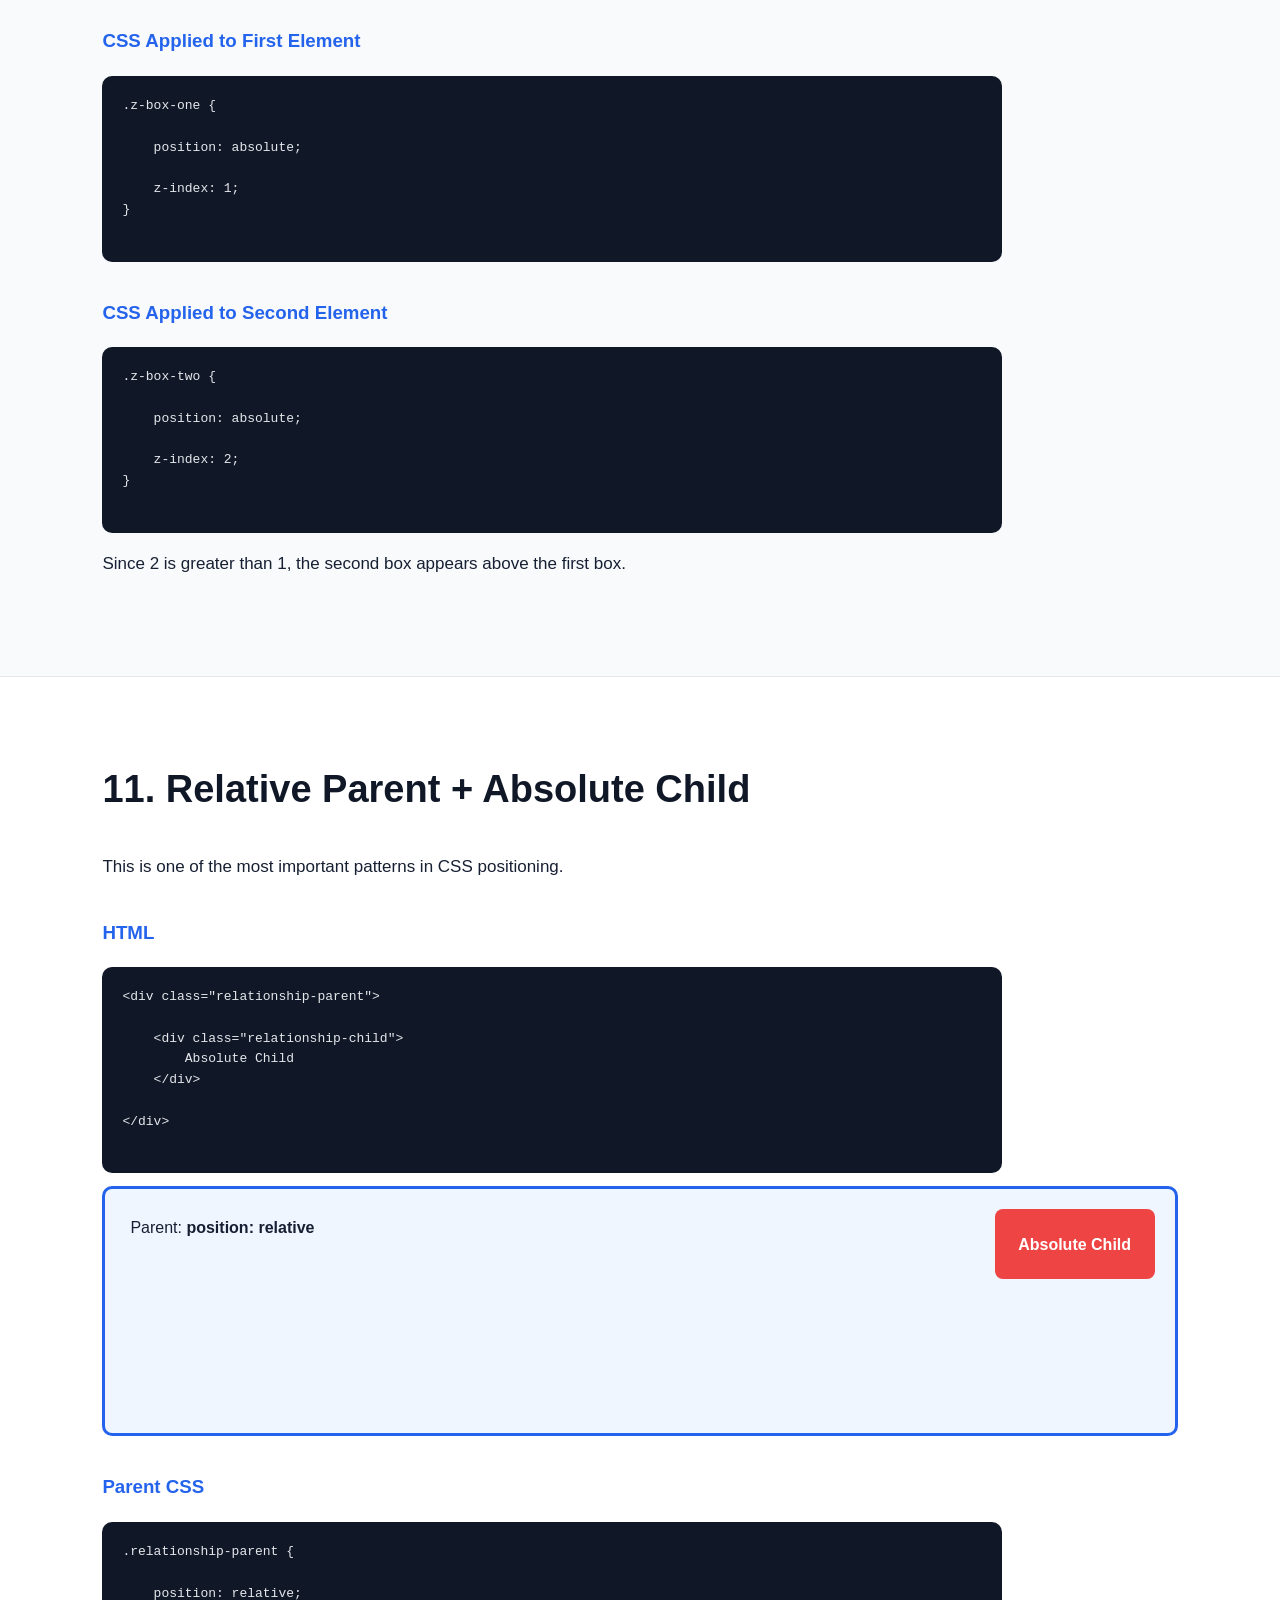
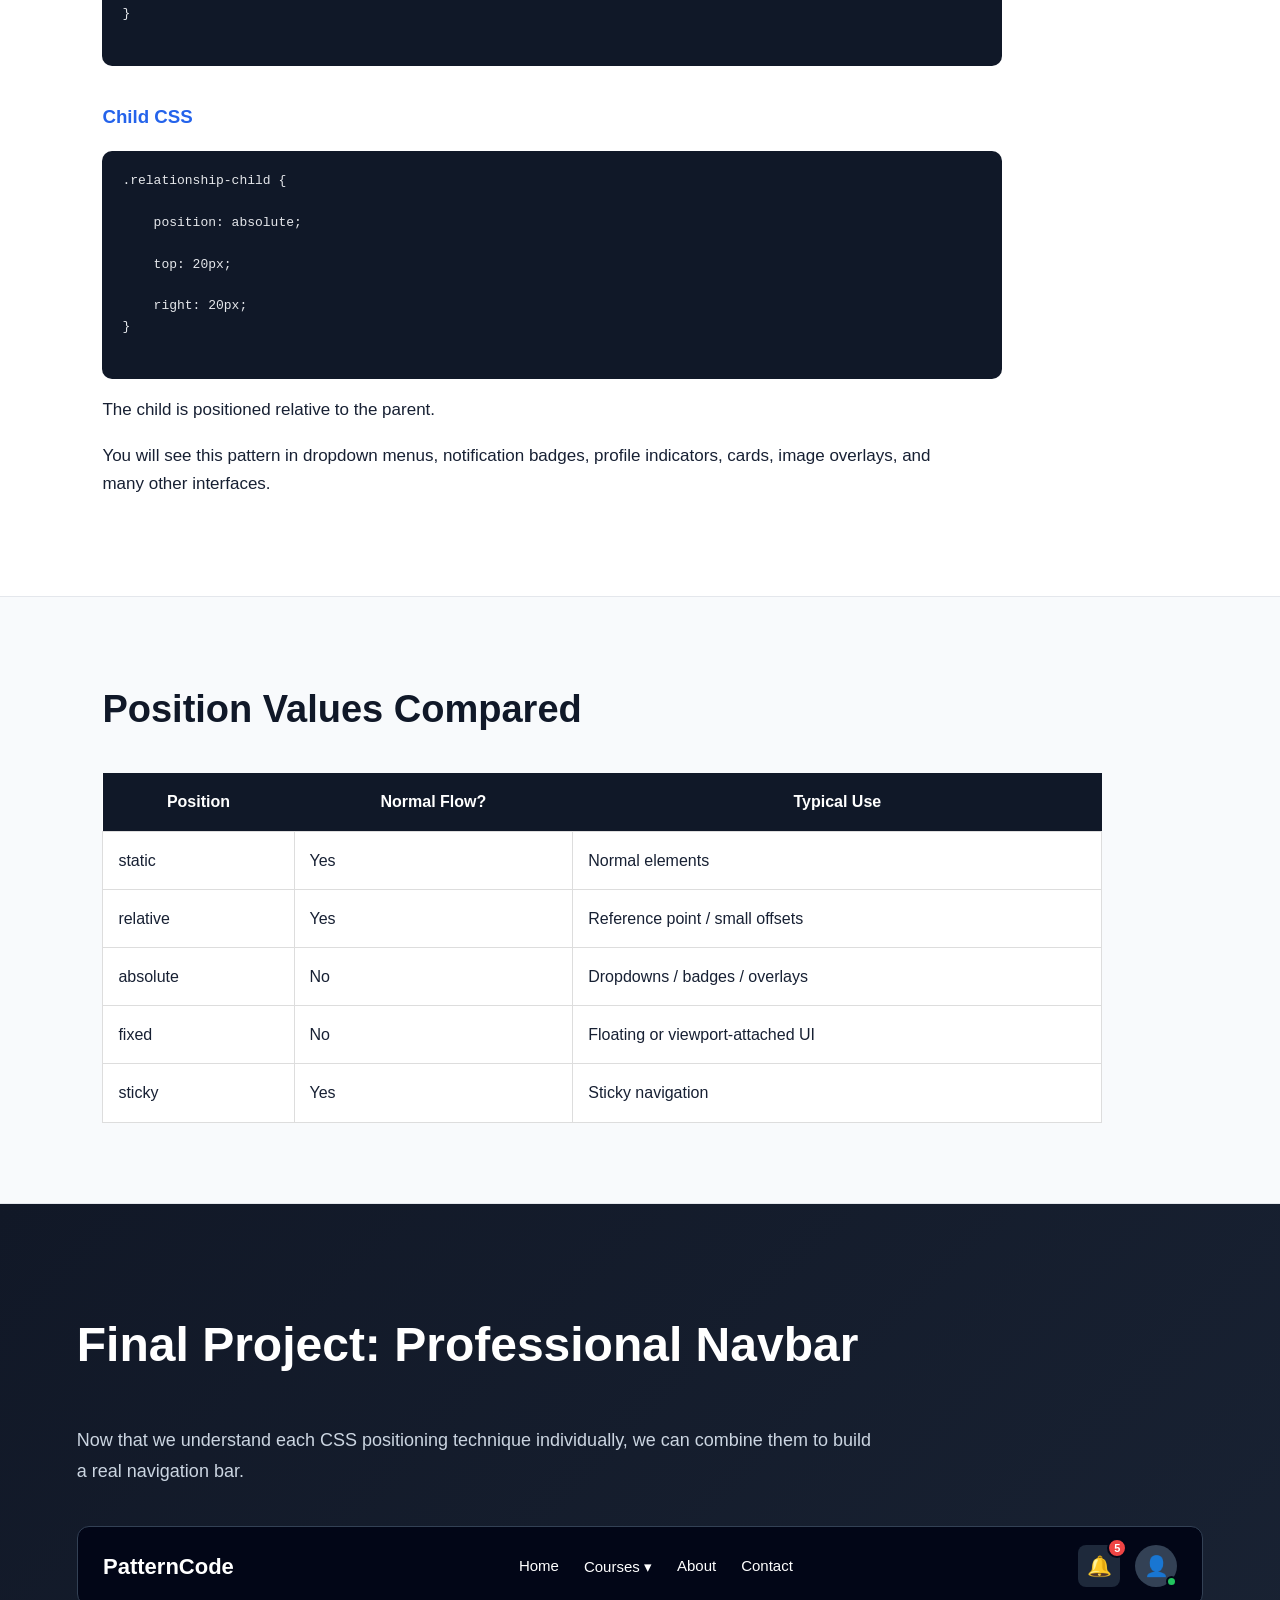
<file: position-turtorial.html>
<!DOCTYPE html>
<html lang="en">

<head>

    <!-- =========================================================
         CSS POSITION TUTORIAL
         =========================================================

         EVERYTHING IS INSIDE THIS ONE HTML FILE.

         LESSON STRUCTURE:

         1. Introduction
         2. position: static
         3. position: relative
         4. position: absolute
         5. position: fixed
         6. position: sticky
         7. top
         8. right
         9. bottom
         10. left
         11. z-index
         12. Relative + Absolute relationship
         13. Position comparison

         THEN:

         14. COMPLETE NAVBAR PROJECT

         IMPORTANT:

         The tutorial examples use classes such as:

             .static-example
             .relative-example
             .absolute-example

         The final project uses completely different classes:

             .project-navbar
             .project-dropdown
             .project-notification

         This prevents students from confusing the lesson
         examples with the final project.
    ========================================================= -->


    <meta charset="UTF-8">

    <meta
        name="viewport"
        content="width=device-width, initial-scale=1.0"
    >

    <title>
        CSS Position Tutorial
    </title>


    <style>

        /* =====================================================
           GENERAL PAGE STYLING
           ===================================================== */

        * {
            box-sizing: border-box;
        }


        html {
            scroll-behavior: smooth;
        }


        body {

            margin: 0;

            font-family:
                Arial,
                Helvetica,
                sans-serif;

            background: #f5f7fb;

            color: #172033;

            line-height: 1.7;
        }


        /* =====================================================
           TUTORIAL HEADER
           ===================================================== */

        .tutorial-header {

            padding: 80px 20px;

            text-align: center;

            background:
                linear-gradient(
                    135deg,
                    #101828,
                    #1d2939
                );

            color: white;
        }


        .tutorial-header h1 {

            margin: 0;

            font-size: clamp(40px, 7vw, 70px);
        }


        .tutorial-header p {

            max-width: 750px;

            margin: 20px auto 0;

            color: #d0d5dd;

            font-size: 18px;
        }


        /* =====================================================
           GENERAL LESSON SECTION
           ===================================================== */

        .lesson {

            padding: 80px 8%;

            background: white;

            border-bottom:
                1px solid #e4e7ec;
        }


        .lesson:nth-child(even) {

            background: #f8fafc;
        }


        .lesson h2 {

            margin-top: 0;

            font-size: 38px;

            color: #101828;
        }


        .lesson h3 {

            margin-top: 35px;

            color: #2463eb;
        }


        .lesson p {

            max-width: 850px;

            font-size: 17px;
        }


        /* =====================================================
           CODE DISPLAY
           ===================================================== */

        pre {

            max-width: 900px;

            overflow-x: auto;

            padding: 20px;

            background: #101828;

            color: #e5e7eb;

            border-radius: 10px;

            line-height: 1.6;
        }


        code {

            padding: 3px 6px;

            border-radius: 4px;

            background: #eef2f6;

            color: #be185d;

            font-family: Consolas, monospace;
        }


        /* =====================================================
           EXAMPLE CONTAINER

           Every lesson example gets its own visible area.
           ===================================================== */

        .example-area {

            position: relative;

            min-height: 250px;

            margin: 30px 0;

            padding: 30px;

            border:
                2px dashed #98a2b3;

            background: #f8fafc;

            overflow: hidden;
        }


        /* =====================================================
           =====================================================
           1. STATIC EXAMPLE
           =====================================================
           ===================================================== */

        /*
            STATIC EXAMPLE

            HTML:

                <div class="static-example">
                    Static
                </div>

            CSS:

                .static-example {
                    position: static;
                }

            static is the default position.

            The element stays in normal document flow.
        */


        .static-example {

            position: static;

            width: 150px;

            height: 80px;

            display: flex;

            align-items: center;

            justify-content: center;

            background: #2463eb;

            color: white;

            font-weight: bold;

            border-radius: 8px;
        }


        /* =====================================================
           2. RELATIVE EXAMPLE
           ===================================================== */

        /*
            RELATIVE EXAMPLE

            HTML:

                <div class="relative-example">
                    Relative
                </div>

            CSS:

                .relative-example {
                    position: relative;

                    top: 30px;
                    left: 40px;
                }

            The element remains in normal document flow.

            However, we can visually move it using:

                top
                right
                bottom
                left
        */


        .relative-example {

            position: relative;

            top: 30px;

            left: 40px;

            width: 150px;

            height: 80px;

            display: flex;

            align-items: center;

            justify-content: center;

            background: #7c3aed;

            color: white;

            font-weight: bold;

            border-radius: 8px;
        }


        /* =====================================================
           3. ABSOLUTE EXAMPLE
           ===================================================== */

        /*
            ABSOLUTE EXAMPLE

            HTML:

                <div class="absolute-example">
                    Absolute
                </div>

            CSS:

                .absolute-example {
                    position: absolute;

                    top: 20px;
                    right: 20px;
                }

            IMPORTANT:

            The example container itself is relative.

            Therefore the absolute element is positioned
            relative to that container.
        */


        .absolute-example-area {

            position: relative;

            min-height: 250px;

            padding: 30px;

            border:
                2px dashed #98a2b3;

            background: #f8fafc;
        }


        .absolute-example {

            position: absolute;

            top: 20px;

            right: 20px;

            width: 150px;

            height: 80px;

            display: flex;

            align-items: center;

            justify-content: center;

            background: #ef4444;

            color: white;

            font-weight: bold;

            border-radius: 8px;
        }


        /* =====================================================
           4. FIXED EXAMPLE
           ===================================================== */

        /*
            FIXED EXAMPLE

            HTML:

                <div class="fixed-example">
                    Fixed
                </div>

            CSS:

                .fixed-example {
                    position: fixed;

                    bottom: 25px;
                    right: 25px;
                }

            The element is attached to the browser viewport.

            It will remain visible while the page scrolls.

            We place this example at the bottom-right so that
            it does not interfere with the tutorial.
        */


        .fixed-example {

            position: fixed;

            bottom: 25px;

            right: 25px;

            width: 120px;

            height: 55px;

            display: flex;

            align-items: center;

            justify-content: center;

            background: #dc2626;

            color: white;

            font-weight: bold;

            border-radius: 8px;

            z-index: 500;
        }


        /* =====================================================
           5. STICKY EXAMPLE
           ===================================================== */

        /*
            STICKY EXAMPLE

            HTML:

                <div class="sticky-example">
                    Sticky
                </div>

            CSS:

                .sticky-example {
                    position: sticky;

                    top: 20px;
                }

            The element behaves normally until it reaches
            the specified top position while scrolling.
        */


        .sticky-example {

            position: sticky;

            top: 20px;

            padding: 20px;

            background: #f59e0b;

            color: #111827;

            font-weight: bold;

            text-align: center;

            border-radius: 8px;

            z-index: 20;
        }


        /* =====================================================
           6. TOP EXAMPLE
           ===================================================== */

        /*
            TOP

            top controls the distance from the top edge.

            Example:

                top: 30px;
        */


        .top-example {

            position: relative;

            top: 30px;

            width: 150px;

            height: 70px;

            display: flex;

            align-items: center;

            justify-content: center;

            background: #0891b2;

            color: white;

            font-weight: bold;

            border-radius: 8px;
        }


        /* =====================================================
           7. RIGHT EXAMPLE
           ===================================================== */

        /*
            RIGHT

            right controls the distance from the right side.

            Example:

                right: 30px;
        */


        .right-example {

            position: relative;

            right: 30px;

            width: 150px;

            height: 70px;

            margin-left: auto;

            display: flex;

            align-items: center;

            justify-content: center;

            background: #059669;

            color: white;

            font-weight: bold;

            border-radius: 8px;
        }


        /* =====================================================
           8. BOTTOM EXAMPLE
           ===================================================== */

        /*
            BOTTOM

            bottom controls the distance from the bottom.

            This becomes easier to observe when the element
            is positioned inside a relative parent.
        */


        .bottom-example-area {

            position: relative;

            height: 250px;

            border:
                2px dashed #98a2b3;

            background: #f8fafc;
        }


        .bottom-example {

            position: absolute;

            bottom: 20px;

            left: 30px;

            width: 150px;

            height: 70px;

            display: flex;

            align-items: center;

            justify-content: center;

            background: #db2777;

            color: white;

            font-weight: bold;

            border-radius: 8px;
        }


        /* =====================================================
           9. LEFT EXAMPLE
           ===================================================== */

        /*
            LEFT

            left controls the distance from the left edge.
        */


        .left-example {

            position: relative;

            left: 50px;

            width: 150px;

            height: 70px;

            display: flex;

            align-items: center;

            justify-content: center;

            background: #9333ea;

            color: white;

            font-weight: bold;

            border-radius: 8px;
        }


        /* =====================================================
           10. Z-INDEX EXAMPLE
           ===================================================== */

        /*
            z-index controls stacking order.

            The element with the higher z-index can appear
            above an element with a lower z-index.
        */


        .z-index-area {

            position: relative;

            height: 250px;

            border:
                2px dashed #98a2b3;
        }


        .z-box-one {

            position: absolute;

            top: 40px;

            left: 100px;

            width: 180px;

            height: 120px;

            display: flex;

            align-items: center;

            justify-content: center;

            background: #2563eb;

            color: white;

            z-index: 1;

            border-radius: 10px;
        }


        .z-box-two {

            position: absolute;

            top: 80px;

            left: 180px;

            width: 180px;

            height: 120px;

            display: flex;

            align-items: center;

            justify-content: center;

            background: #ef4444;

            color: white;

            z-index: 2;

            border-radius: 10px;
        }


        /* =====================================================
           11. RELATIVE + ABSOLUTE DEMONSTRATION
           ===================================================== */

        .relationship-parent {

            position: relative;

            width: 100%;

            height: 250px;

            padding: 25px;

            border: 3px solid #2463eb;

            background: #eff6ff;

            border-radius: 10px;
        }


        .relationship-child {

            position: absolute;

            top: 20px;

            right: 20px;

            width: 160px;

            height: 70px;

            display: flex;

            align-items: center;

            justify-content: center;

            background: #ef4444;

            color: white;

            border-radius: 8px;

            font-weight: bold;
        }


        /* =====================================================
           =====================================================
           FINAL PROJECT
           =====================================================
           =====================================================

           IMPORTANT:

           Everything below this point belongs to the
           FINAL NAVBAR PROJECT.

           The classes are completely different from the
           tutorial examples.

           This allows students to distinguish:

               LESSON EXAMPLES

           from:

               REAL PROJECT
        */


        .project-section {

            padding: 100px 6%;

            background:
                linear-gradient(
                    135deg,
                    #111827,
                    #1e293b
                );

            color: white;
        }


        .project-section h2 {

            margin-top: 0;

            font-size: 48px;
        }


        .project-description {

            max-width: 800px;

            font-size: 18px;

            color: #cbd5e1;
        }


        /* =====================================================
           FINAL PROJECT NAVBAR
           ===================================================== */

        /*
            This is a DIFFERENT class from the tutorial examples.

            The navbar itself uses:

                position: sticky;

            This demonstrates another real-world use of
            positioning.

            You can change this to fixed and compare the
            behaviour.
        */


        .project-navbar {

            position: sticky;

            top: 0;

            z-index: 1000;

            display: flex;

            align-items: center;

            justify-content: space-between;

            padding: 18px 25px;

            background: #020617;

            border:
                1px solid #334155;

            border-radius: 12px;

            margin-top: 40px;
        }


        /* =====================================================
           PROJECT LOGO
           ===================================================== */

        .project-logo {

            font-size: 22px;

            font-weight: bold;

            color: white;
        }


        /* =====================================================
           PROJECT NAVIGATION
           ===================================================== */

        .project-links {

            display: flex;

            align-items: center;

            gap: 25px;
        }


        .project-links > a,
        .project-dropdown-link {

            color: white;

            text-decoration: none;

            font-size: 15px;
        }


        .project-links > a:hover,
        .project-dropdown-link:hover {

            color: #60a5fa;
        }


        /* =====================================================
           PROJECT DROPDOWN PARENT
           ===================================================== */

        /*
            Relative creates the positioning reference
            for the absolute dropdown menu.
        */


        .project-dropdown {

            position: relative;
        }


        /* =====================================================
           PROJECT DROPDOWN MENU
           ===================================================== */

        .project-dropdown-menu {

            position: absolute;

            top: 100%;

            left: 0;

            margin-top: 12px;

            min-width: 180px;

            padding: 10px;

            background: white;

            border-radius: 8px;

            box-shadow:
                0 15px 40px
                rgba(0, 0, 0, 0.25);

            opacity: 0;

            visibility: hidden;

            transform: translateY(-10px);

            transition:
                0.2s ease;
        }


        .project-dropdown-menu a {

            display: block;

            padding: 10px;

            color: #111827;

            text-decoration: none;

            border-radius: 5px;
        }


        .project-dropdown-menu a:hover {

            background: #eff6ff;

            color: #2563eb;
        }


        .project-dropdown:hover
        .project-dropdown-menu {

            opacity: 1;

            visibility: visible;

            transform: translateY(0);
        }


        /* =====================================================
           PROJECT ACTIONS
           ===================================================== */

        .project-actions {

            display: flex;

            align-items: center;

            gap: 15px;
        }


        /* =====================================================
           PROJECT NOTIFICATION
           ===================================================== */

        /*
            Relative parent.

            The notification number will be positioned
            absolutely relative to this button.
        */


        .project-notification {

            position: relative;

            width: 42px;

            height: 42px;

            display: flex;

            align-items: center;

            justify-content: center;

            border: none;

            background: #1e293b;

            color: white;

            border-radius: 8px;

            font-size: 20px;

            cursor: pointer;
        }


        /* =====================================================
           PROJECT NOTIFICATION BADGE
           ===================================================== */

        /*
            Absolute child.

            It floats above the notification button.
        */


        .project-notification-badge {

            position: absolute;

            top: -7px;

            right: -7px;

            width: 20px;

            height: 20px;

            display: flex;

            align-items: center;

            justify-content: center;

            background: #ef4444;

            color: white;

            border-radius: 50%;

            font-size: 11px;

            font-weight: bold;

            border: 2px solid #020617;
        }


        /* =====================================================
           PROJECT PROFILE
           ===================================================== */

        .project-profile {

            position: relative;

            width: 42px;

            height: 42px;

            display: flex;

            align-items: center;

            justify-content: center;

            background: #334155;

            border-radius: 50%;

            font-size: 20px;
        }


        /* =====================================================
           PROJECT ONLINE STATUS
           ===================================================== */

        .project-online-status {

            position: absolute;

            right: 0;

            bottom: 0;

            width: 11px;

            height: 11px;

            background: #22c55e;

            border: 2px solid #020617;

            border-radius: 50%;
        }


        /* =====================================================
           PROJECT CONTENT
           ===================================================== */

        .project-content {

            min-height: 900px;

            padding: 70px 20px;

            text-align: center;
        }


        .project-content h3 {

            font-size: 35px;
        }


        .project-content p {

            max-width: 700px;

            margin: 20px auto;

            color: #cbd5e1;

            font-size: 18px;
        }


        /* =====================================================
           RESPONSIVE PROJECT NAVBAR
           ===================================================== */

        @media (max-width: 800px) {

            .project-links {

                gap: 12px;
            }

            .project-links > a,
            .project-dropdown-link {

                font-size: 13px;
            }

        }


        @media (max-width: 650px) {

            .project-links {

                display: none;
            }

            .project-navbar {

                justify-content: space-between;
            }

        }


        /* =====================================================
           FOOTER
           ===================================================== */

        .footer {

            padding: 50px 20px;

            text-align: center;

            background: #020617;

            color: #94a3b8;
        }

    </style>

</head>


<body>


    <!-- =========================================================
         TUTORIAL HEADER
         ========================================================= -->

    <header class="tutorial-header">

        <h1>
            CSS Position
        </h1>

        <p>
            A complete practical tutorial covering
            static, relative, absolute, fixed, sticky,
            offsets, z-index, and a real navbar project.
        </p>

    </header>


    <!-- =========================================================
         INTRODUCTION
         ========================================================= -->

    <section class="lesson">

        <h2>
            What Is CSS Position?
        </h2>

        <p>

            The CSS <code>position</code> property determines
            how an element is positioned within a webpage.

        </p>

        <p>
            The five major values are:
        </p>

        <ul>

            <li>
                <code>static</code>
            </li>

            <li>
                <code>relative</code>
            </li>

            <li>
                <code>absolute</code>
            </li>

            <li>
                <code>fixed</code>
            </li>

            <li>
                <code>sticky</code>
            </li>

        </ul>

        <p>

            A very important question to ask when learning
            positioning is:

        </p>

        <h3>
            "Positioned relative to what?"
        </h3>

    </section>


    <!-- =========================================================
         1. STATIC
         ========================================================= -->

    <section class="lesson">

        <h2>
            1. position: static
        </h2>


        <p>

            <code>static</code> is the default positioning
            value for HTML elements.

        </p>


        <!-- =====================================================
             HTML EXAMPLE

             This is the actual HTML being demonstrated.
             ===================================================== -->

        <h3>
            HTML Example
        </h3>

        <pre>
&lt;div class="static-example"&gt;
    Static
&lt;/div&gt;
        </pre>


        <!-- =====================================================
             ACTUAL EXAMPLE
             ===================================================== -->

        <div class="example-area">

            <div class="static-example">
                Static
            </div>

        </div>


        <!-- =====================================================
             CSS APPLIED TO THE EXAMPLE
             ===================================================== -->

        <h3>
            CSS Applied
        </h3>

        <pre>
.static-example {

    position: static;

    width: 150px;
    height: 80px;

    display: flex;
    align-items: center;
    justify-content: center;
}
        </pre>


        <p>

            The element remains in the normal document flow.

        </p>


        <p>

            <strong>
                Important:
            </strong>

            <code>static</code> is the default value.

        </p>

    </section>


    <!-- =========================================================
         2. RELATIVE
         ========================================================= -->

    <section class="lesson">

        <h2>
            2. position: relative
        </h2>


        <p>

            Relative positioning keeps the element in the
            normal document flow but allows you to visually
            offset it.

        </p>


        <h3>
            HTML Example
        </h3>

        <pre>
&lt;div class="relative-example"&gt;
    Relative
&lt;/div&gt;
        </pre>


        <div class="example-area">

            <div class="relative-example">
                Relative
            </div>

        </div>


        <h3>
            CSS Applied
        </h3>

        <pre>
.relative-example {

    position: relative;

    top: 30px;

    left: 40px;
}
        </pre>


        <p>

            <code>top: 30px</code> moves the element
            30 pixels downward.

        </p>


        <p>

            <code>left: 40px</code> moves the element
            40 pixels to the right.

        </p>


        <h3>
            Very Important Use of Relative
        </h3>


        <p>

            Relative positioning is frequently used to
            create a positioning reference for an
            absolutely positioned child.

        </p>


    </section>


    <!-- =========================================================
         3. ABSOLUTE
         ========================================================= -->

    <section class="lesson">

        <h2>
            3. position: absolute
        </h2>


        <p>

            Absolute positioning removes the element from
            normal document flow.

        </p>


        <h3>
            HTML Example
        </h3>

        <pre>
&lt;div class="absolute-example-area"&gt;

    &lt;div class="absolute-example"&gt;
        Absolute
    &lt;/div&gt;

&lt;/div&gt;
        </pre>


        <div class="absolute-example-area">

            <div class="absolute-example">
                Absolute
            </div>

        </div>


        <h3>
            CSS Applied to Parent
        </h3>

        <pre>
.absolute-example-area {

    position: relative;

    min-height: 250px;
}
        </pre>


        <h3>
            CSS Applied to Child
        </h3>

        <pre>
.absolute-example {

    position: absolute;

    top: 20px;

    right: 20px;
}
        </pre>


        <p>

            Because the parent has
            <code>position: relative</code>,
            the absolute child is positioned relative
            to that parent.

        </p>


    </section>


    <!-- =========================================================
         4. FIXED
         ========================================================= -->

    <section class="lesson">

        <h2>
            4. position: fixed
        </h2>


        <p>

            Fixed positioning attaches an element to the
            browser viewport.

        </p>


        <h3>
            HTML Example
        </h3>

        <pre>
&lt;div class="fixed-example"&gt;
    Fixed
&lt;/div&gt;
        </pre>


        <p>

            Look at the bottom-right corner of your browser.

            You should see the actual example:

        </p>


        <div class="fixed-example">

            Fixed

        </div>


        <h3>
            CSS Applied
        </h3>

        <pre>
.fixed-example {

    position: fixed;

    bottom: 25px;

    right: 25px;
}
        </pre>


        <p>

            Scroll the page.

        </p>


        <p>

            The element remains attached to the browser
            viewport.

        </p>


        <p>

            This is why fixed positioning is frequently
            used for floating buttons, navigation bars,
            chat buttons, and similar interface elements.

        </p>


    </section>


    <!-- =========================================================
         5. STICKY
         ========================================================= -->

    <section class="lesson">

        <h2>
            5. position: sticky
        </h2>


        <p>

            Sticky positioning allows an element to behave
            normally until a specified scrolling threshold
            is reached.

        </p>


        <h3>
            HTML Example
        </h3>

        <pre>
&lt;div class="sticky-example"&gt;
    Sticky
&lt;/div&gt;
        </pre>


        <div class="sticky-example">

            Sticky Element

        </div>


        <h3>
            CSS Applied
        </h3>

        <pre>
.sticky-example {

    position: sticky;

    top: 20px;
}
        </pre>


        <p>

            Continue scrolling to observe its behaviour.

        </p>


        <div style="height: 500px;"></div>


    </section>


    <!-- =========================================================
         6. TOP
         ========================================================= -->

    <section class="lesson">

        <h2>
            6. The top Property
        </h2>


        <p>

            The <code>top</code> property controls the
            distance from the top edge.

        </p>


        <h3>
            HTML Example
        </h3>

        <pre>
&lt;div class="top-example"&gt;
    Top
&lt;/div&gt;
        </pre>


        <div class="example-area">

            <div class="top-example">

                top: 30px

            </div>

        </div>


        <h3>
            CSS Applied
        </h3>

        <pre>
.top-example {

    position: relative;

    top: 30px;
}
        </pre>


    </section>


    <!-- =========================================================
         7. RIGHT
         ========================================================= -->

    <section class="lesson">

        <h2>
            7. The right Property
        </h2>


        <p>

            The <code>right</code> property controls
            the distance from the right side.

        </p>


        <h3>
            HTML Example
        </h3>

        <pre>
&lt;div class="right-example"&gt;
    Right
&lt;/div&gt;
        </pre>


        <div class="example-area">

            <div class="right-example">

                right: 30px

            </div>

        </div>


        <h3>
            CSS Applied
        </h3>

        <pre>
.right-example {

    position: relative;

    right: 30px;
}
        </pre>


    </section>


    <!-- =========================================================
         8. BOTTOM
         ========================================================= -->

    <section class="lesson">

        <h2>
            8. The bottom Property
        </h2>


        <p>

            The <code>bottom</code> property controls
            the distance from the bottom edge.

        </p>


        <h3>
            HTML Example
        </h3>

        <pre>
&lt;div class="bottom-example-area"&gt;

    &lt;div class="bottom-example"&gt;
        Bottom
    &lt;/div&gt;

&lt;/div&gt;
        </pre>


        <div class="bottom-example-area">

            <div class="bottom-example">

                bottom: 20px

            </div>

        </div>


        <h3>
            CSS Applied
        </h3>

        <pre>
.bottom-example-area {

    position: relative;
}

.bottom-example {

    position: absolute;

    bottom: 20px;

    left: 30px;
}
        </pre>


    </section>


    <!-- =========================================================
         9. LEFT
         ========================================================= -->

    <section class="lesson">

        <h2>
            9. The left Property
        </h2>


        <p>

            The <code>left</code> property controls
            the distance from the left edge.

        </p>


        <h3>
            HTML Example
        </h3>

        <pre>
&lt;div class="left-example"&gt;
    Left
&lt;/div&gt;
        </pre>


        <div class="example-area">

            <div class="left-example">

                left: 50px

            </div>

        </div>


        <h3>
            CSS Applied
        </h3>

        <pre>
.left-example {

    position: relative;

    left: 50px;
}
        </pre>


    </section>


    <!-- =========================================================
         10. Z-INDEX
         ========================================================= -->

    <section class="lesson">

        <h2>
            10. z-index
        </h2>


        <p>

            <code>z-index</code> controls the stacking order
            of positioned elements when they overlap.

        </p>


        <h3>
            HTML Example
        </h3>

        <pre>
&lt;div class="z-index-area"&gt;

    &lt;div class="z-box-one"&gt;
        z-index: 1
    &lt;/div&gt;

    &lt;div class="z-box-two"&gt;
        z-index: 2
    &lt;/div&gt;

&lt;/div&gt;
        </pre>


        <div class="z-index-area">

            <div class="z-box-one">

                z-index: 1

            </div>


            <div class="z-box-two">

                z-index: 2

            </div>

        </div>


        <h3>
            CSS Applied to First Element
        </h3>

        <pre>
.z-box-one {

    position: absolute;

    z-index: 1;
}
        </pre>


        <h3>
            CSS Applied to Second Element
        </h3>

        <pre>
.z-box-two {

    position: absolute;

    z-index: 2;
}
        </pre>


        <p>

            Since 2 is greater than 1, the second box
            appears above the first box.

        </p>


    </section>


    <!-- =========================================================
         11. RELATIVE + ABSOLUTE
         ========================================================= -->

    <section class="lesson">

        <h2>
            11. Relative Parent + Absolute Child
        </h2>


        <p>

            This is one of the most important patterns
            in CSS positioning.

        </p>


        <h3>
            HTML
        </h3>

        <pre>
&lt;div class="relationship-parent"&gt;

    &lt;div class="relationship-child"&gt;
        Absolute Child
    &lt;/div&gt;

&lt;/div&gt;
        </pre>


        <div class="relationship-parent">

            Parent:

            <strong>
                position: relative
            </strong>


            <div class="relationship-child">

                Absolute Child

            </div>

        </div>


        <h3>
            Parent CSS
        </h3>

        <pre>
.relationship-parent {

    position: relative;
}
        </pre>


        <h3>
            Child CSS
        </h3>

        <pre>
.relationship-child {

    position: absolute;

    top: 20px;

    right: 20px;
}
        </pre>


        <p>

            The child is positioned relative to the parent.

        </p>


        <p>

            You will see this pattern in dropdown menus,
            notification badges, profile indicators,
            cards, image overlays, and many other interfaces.

        </p>


    </section>


    <!-- =========================================================
         12. COMPARISON
         ========================================================= -->

    <section class="lesson">

        <h2>
            Position Values Compared
        </h2>


        <table
            style="
                width:100%;
                max-width:1000px;
                border-collapse:collapse;
                background:white;
            "
        >

            <tr>

                <th
                    style="
                        padding:15px;
                        background:#101828;
                        color:white;
                    "
                >
                    Position
                </th>

                <th
                    style="
                        padding:15px;
                        background:#101828;
                        color:white;
                    "
                >
                    Normal Flow?
                </th>

                <th
                    style="
                        padding:15px;
                        background:#101828;
                        color:white;
                    "
                >
                    Typical Use
                </th>

            </tr>


            <tr>

                <td style="padding:15px;border:1px solid #ddd;">
                    static
                </td>

                <td style="padding:15px;border:1px solid #ddd;">
                    Yes
                </td>

                <td style="padding:15px;border:1px solid #ddd;">
                    Normal elements
                </td>

            </tr>


            <tr>

                <td style="padding:15px;border:1px solid #ddd;">
                    relative
                </td>

                <td style="padding:15px;border:1px solid #ddd;">
                    Yes
                </td>

                <td style="padding:15px;border:1px solid #ddd;">
                    Reference point / small offsets
                </td>

            </tr>


            <tr>

                <td style="padding:15px;border:1px solid #ddd;">
                    absolute
                </td>

                <td style="padding:15px;border:1px solid #ddd;">
                    No
                </td>

                <td style="padding:15px;border:1px solid #ddd;">
                    Dropdowns / badges / overlays
                </td>

            </tr>


            <tr>

                <td style="padding:15px;border:1px solid #ddd;">
                    fixed
                </td>

                <td style="padding:15px;border:1px solid #ddd;">
                    No
                </td>

                <td style="padding:15px;border:1px solid #ddd;">
                    Floating or viewport-attached UI
                </td>

            </tr>


            <tr>

                <td style="padding:15px;border:1px solid #ddd;">
                    sticky
                </td>

                <td style="padding:15px;border:1px solid #ddd;">
                    Yes
                </td>

                <td style="padding:15px;border:1px solid #ddd;">
                    Sticky navigation
                </td>

            </tr>

        </table>


    </section>


    <!-- =========================================================
         =========================================================
         FINAL PROJECT STARTS HERE
         =========================================================
         =========================================================

         Everything above was tutorial material.

         Everything below is the actual project.

         Notice that the class names are completely different.

         TUTORIAL:

             .static-example
             .relative-example
             .absolute-example

         PROJECT:

             .project-navbar
             .project-dropdown
             .project-notification
             .project-profile

         This separation makes it easier for students to
         understand that they are now building a real project.
    ========================================================= -->


    <section class="project-section">


        <h2>
            Final Project: Professional Navbar
        </h2>


        <p class="project-description">

            Now that we understand each CSS positioning
            technique individually, we can combine them
            to build a real navigation bar.

        </p>


        <!-- =====================================================
             PROJECT NAVBAR HTML
             ===================================================== -->

        <nav class="project-navbar">


            <!-- =================================================
                 PROJECT LOGO
                 ================================================= -->

            <div class="project-logo">

                PatternCode

            </div>


            <!-- =================================================
                 PROJECT NAVIGATION
                 ================================================= -->

            <div class="project-links">


                <a href="#">
                    Home
                </a>


                <!-- =============================================
                     PROJECT DROPDOWN

                     Parent:
                         position: relative

                     Child:
                         position: absolute
                     ============================================= -->

                <div class="project-dropdown">


                    <a
                        href="#"
                        class="project-dropdown-link"
                    >
                        Courses ▾
                    </a>


                    <div class="project-dropdown-menu">


                        <a href="#">
                            HTML
                        </a>


                        <a href="#">
                            CSS
                        </a>


                        <a href="#">
                            JavaScript
                        </a>


                        <a href="#">
                            Python
                        </a>


                    </div>


                </div>


                <a href="#">
                    About
                </a>


                <a href="#">
                    Contact
                </a>


            </div>


            <!-- =================================================
                 PROJECT ACTIONS
                 ================================================= -->

            <div class="project-actions">


                <!-- =============================================
                     NOTIFICATION
                     ============================================= -->

                <button class="project-notification">


                    🔔


                    <span
                        class="project-notification-badge"
                    >
                        5
                    </span>


                </button>


                <!-- =============================================
                     PROFILE
                     ============================================= -->

                <div class="project-profile">


                    👤


                    <span
                        class="project-online-status"
                    ></span>


                </div>


            </div>


        </nav>


        <!-- =====================================================
             PROJECT CONTENT
             ===================================================== -->

        <div class="project-content">


            <h3>
                Scroll This Project
            </h3>


            <p>

                The navbar above uses
                <strong>
                    position: sticky
                </strong>
                so that you can observe how a real navigation
                interface can remain available while scrolling.

            </p>


            <p>

                The Courses dropdown uses
                <strong>
                    relative + absolute
                </strong>
                positioning.

            </p>


            <p>

                The notification badge uses
                <strong>
                    relative + absolute
                </strong>
                positioning.

            </p>


            <p>

                The profile's green online indicator also uses
                <strong>
                    relative + absolute
                </strong>
                positioning.

            </p>


            <div style="height:500px;"></div>


            <h3>
                End of Project
            </h3>


            <p>

                You have now used the major CSS positioning
                techniques in one practical interface.

            </p>


        </div>


    </section>


    <!-- =========================================================
         STUDENT ASSIGNMENT
         ========================================================= -->

    <section class="lesson">


        <h2>
            Student Assignment
        </h2>


        <p>

            Rebuild the final navbar from scratch.

        </p>


        <h3>
            Requirements
        </h3>


        <ol>


            <li>
                Create a navigation bar.
            </li>


            <li>
                Add a logo.
            </li>


            <li>
                Add Home, Courses, About, and Contact.
            </li>


            <li>
                Make Courses contain a dropdown.
            </li>


            <li>
                Use <code>position: relative</code>
                on the dropdown container.
            </li>


            <li>
                Use <code>position: absolute</code>
                on the dropdown menu.
            </li>


            <li>
                Add a notification icon.
            </li>


            <li>
                Add a notification badge.
            </li>


            <li>
                Use relative positioning on the notification.
            </li>


            <li>
                Use absolute positioning on the badge.
            </li>


            <li>
                Add a profile icon.
            </li>


            <li>
                Add an online status indicator.
            </li>


            <li>
                Use <code>z-index</code>.
            </li>


            <li>
                Make the navbar sticky.
            </li>


        </ol>


        <h3>
            Questions
        </h3>


        <ol>


            <li>
                What is the default value of
                <code>position</code>?
            </li>


            <li>
                What is the difference between
                <code>relative</code> and
                <code>absolute</code>?
            </li>


            <li>
                Why is <code>relative</code> commonly placed
                on the parent of an absolute element?
            </li>


            <li>
                What happens to an absolute element's normal
                document flow?
            </li>


            <li>
                What is the difference between
                <code>fixed</code> and
                <code>sticky</code>?
            </li>


            <li>
                What does <code>top: 0</code> mean?
            </li>


            <li>
                What does <code>right: 0</code> mean?
            </li>


            <li>
                Why are negative positioning values useful?
            </li>


            <li>
                What does <code>z-index</code> do?
            </li>


            <li>
                Why shouldn't you use absolute positioning
                for every element?
            </li>


        </ol>


    </section>


    <!-- =========================================================
         FOOTER
         ========================================================= -->

    <footer class="footer">

        <p>

            CSS Position Tutorial &mdash;
            PatternCode Technologies

        </p>

    </footer>


</body>

</html>
</file>
<file: flex-box.css>
.container {
  background-color: black;
  color: white;
  display: flex;
  gap: 30px;
  width: 100%;
  padding: 10px;
  /* justify-content: space-evenly; */
  align-items: flex-end;
}
.flex-1 {
  flex: 2;
  order: 1;
  background-color: red;
}
.flex-2 {
  flex: 1;
  order: 2;
  background-color: blue;
}
.flex-3 {
  flex: 1;
  background-color: gray;
}
.flex-4 {
  flex: 1;
  background-color: yellow;
}
.flex-container {
  background-color: aqua;
  display: flex;
  gap: 30px;
}
.first {
  background-color: red;
  width: 50px;
  height: 50px;
}
.second {
  background-color: green;
  width: 50px;
  height: 50px;
}
.third {
  background-color: orange;
  width: 50px;
  height: 50px;
}
.fourth {
  background-color: gray;
  width: 50px;
  height: 50px;
}
.fifth {
  background-color: pink;
  width: 50px;
  height: 50px;
}
.sixth {
  background-color: blue;
  width: 50px;
  height: 50px;
}
.seventh {
  background-color: blue;
  width: 50px;
  height: 50px;
}
.seventh {
  background-color: rosybrown;
  width: 50px;
  height: 50px;
}
.eight {
  background-color: rgba(66, 186, 64, 0.452);
  width: 50px;
  height: 50px;
}
.nineth {
  background-color: yellowgreen;
  width: 50px;
  height: 50px;
}
.tenth {
  background-color: aqua;
  width: 50px;
  height: 50px;
}
/* flex direction */
.flex-direction {
  display: flex;
  /* flex-direction: row; */
  /* flex-direction: row-reverse; */
  flex-direction: column;
}
/* flex-wrap */
.flex-wrap {
  display: flex;
  /* flex-wrap: nowrap; */
  flex-wrap: wrap;
}
.navbar {
  background: black;
  padding: 15px;
  border-radius: 8px;
  display: flex;
  justify-content: space-between;
  align-items: center;
  flex-wrap: wrap;
  gap: 10px;
  position: relative;
}
.logo {
  color: white;
  font-size: 18px;
  font-weight: bold;
}
.logo:hover {
  color: wheat;
  cursor: pointer;
}
.nav-items {
  display: flex;
  gap: 10px;
  flex-wrap: wrap;
}
.nav-link {
  color: white;
  text-decoration: none;
}
.nav-link:hover {
  color: wheat;
  font-size: 1.1rem;
}
.sign-in {
  background: #28a745;
  color: white;
  border: none;
  padding: 10px 20px;
  border-radius: 5px;
}
.sign-in:hover {
  background-color: #1bd03f7c;
  cursor: pointer;
}

.card-container {
  display: flex;
  flex-wrap: wrap;
  gap: 20px;
  justify-content: center;

}
.card-item {
  background-color: white;
  box-shadow: 10px 10px 10px rgba(0, 0, 0, 0.5);
  flex: 1;
  min-width: 200px;
  max-width: 250px;
  padding: 10px;
  border-radius: 15px;
}
.empty-card {
  background-color: wheat;
  height: 20px;
  border-radius: 5px;
  margin-bottom: 10px;
    box-shadow: 10px 10px 10px;

}
.card-item h3 {
  text-align: center;
  font-size: 1.5rem;
}
.card-item p {
  text-align: center;
}
.card-item button {
  text-align: center;
  background-color: wheat;
  padding: 10px;
  border-radius: 5px;
  cursor: pointer;
  box-shadow: 10px 10px 10px;
}
button:hover {
  background-color: whitesmoke;
}
</file>
